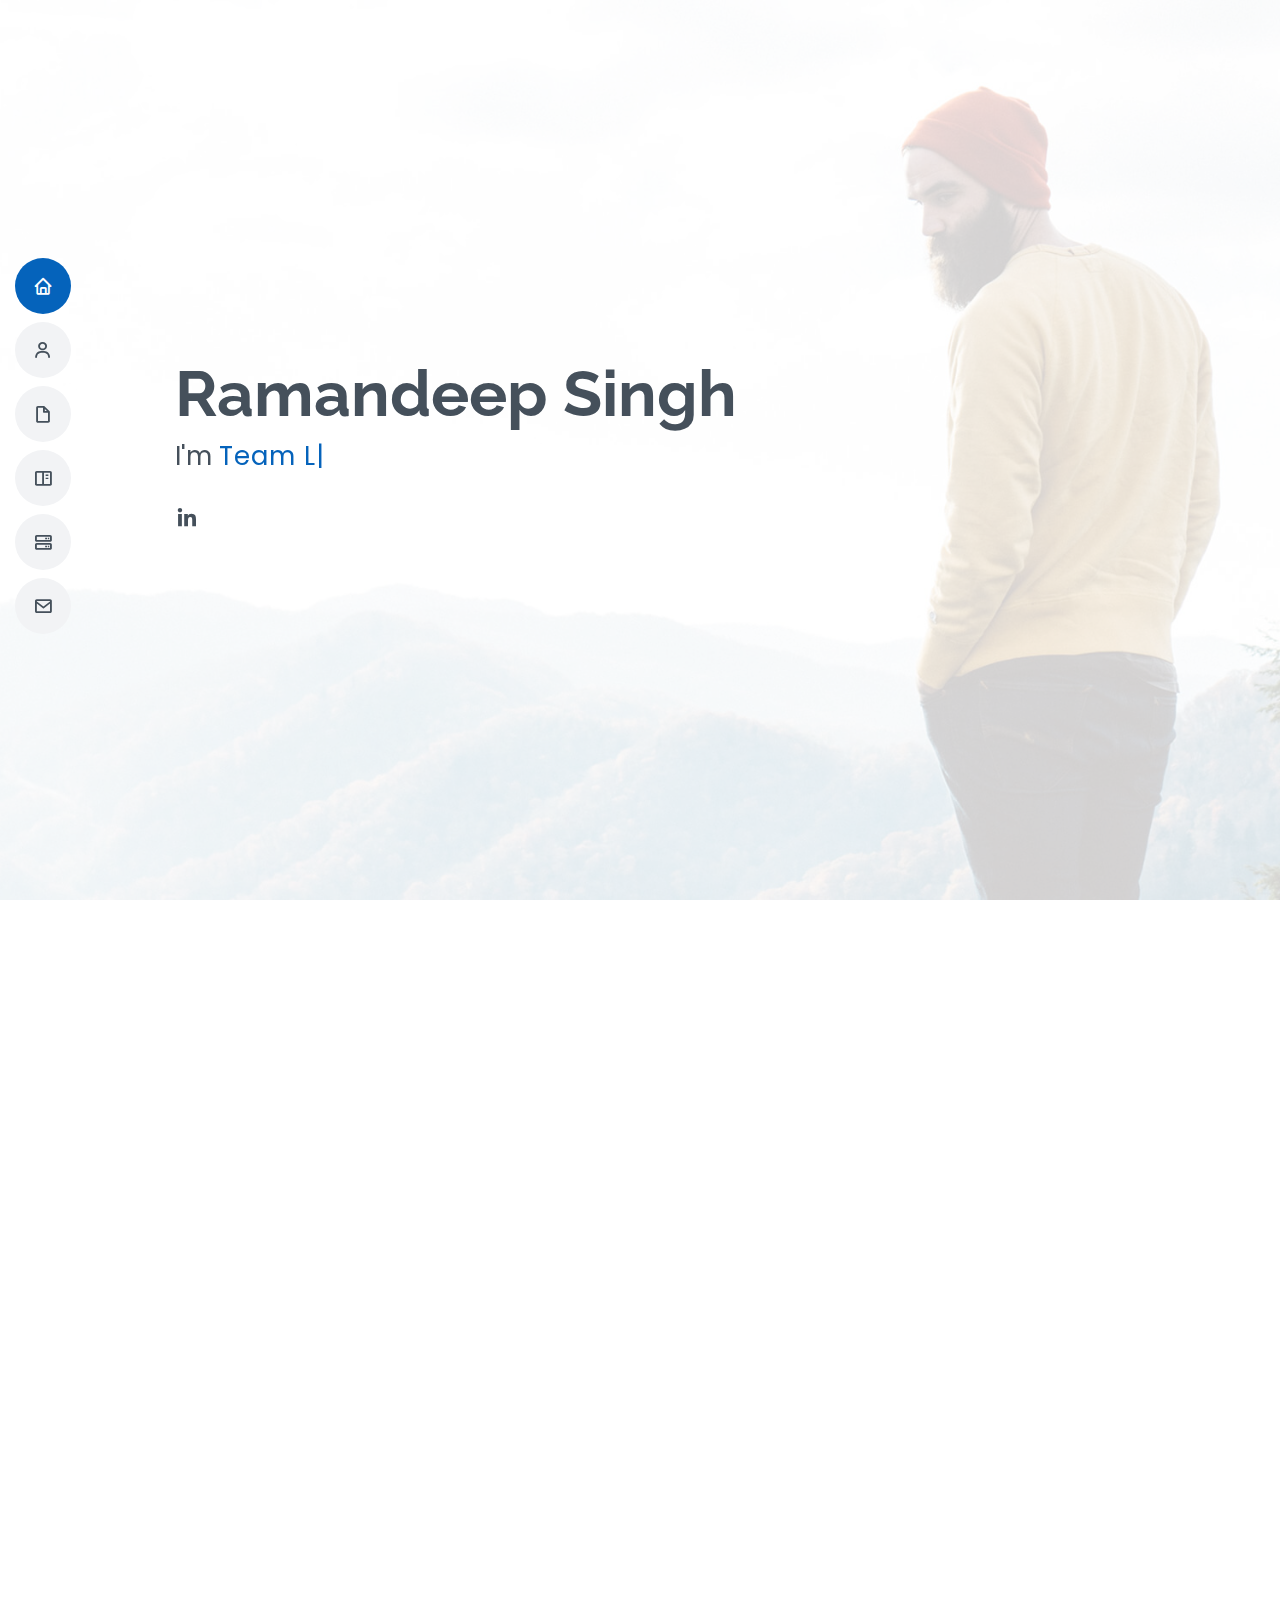
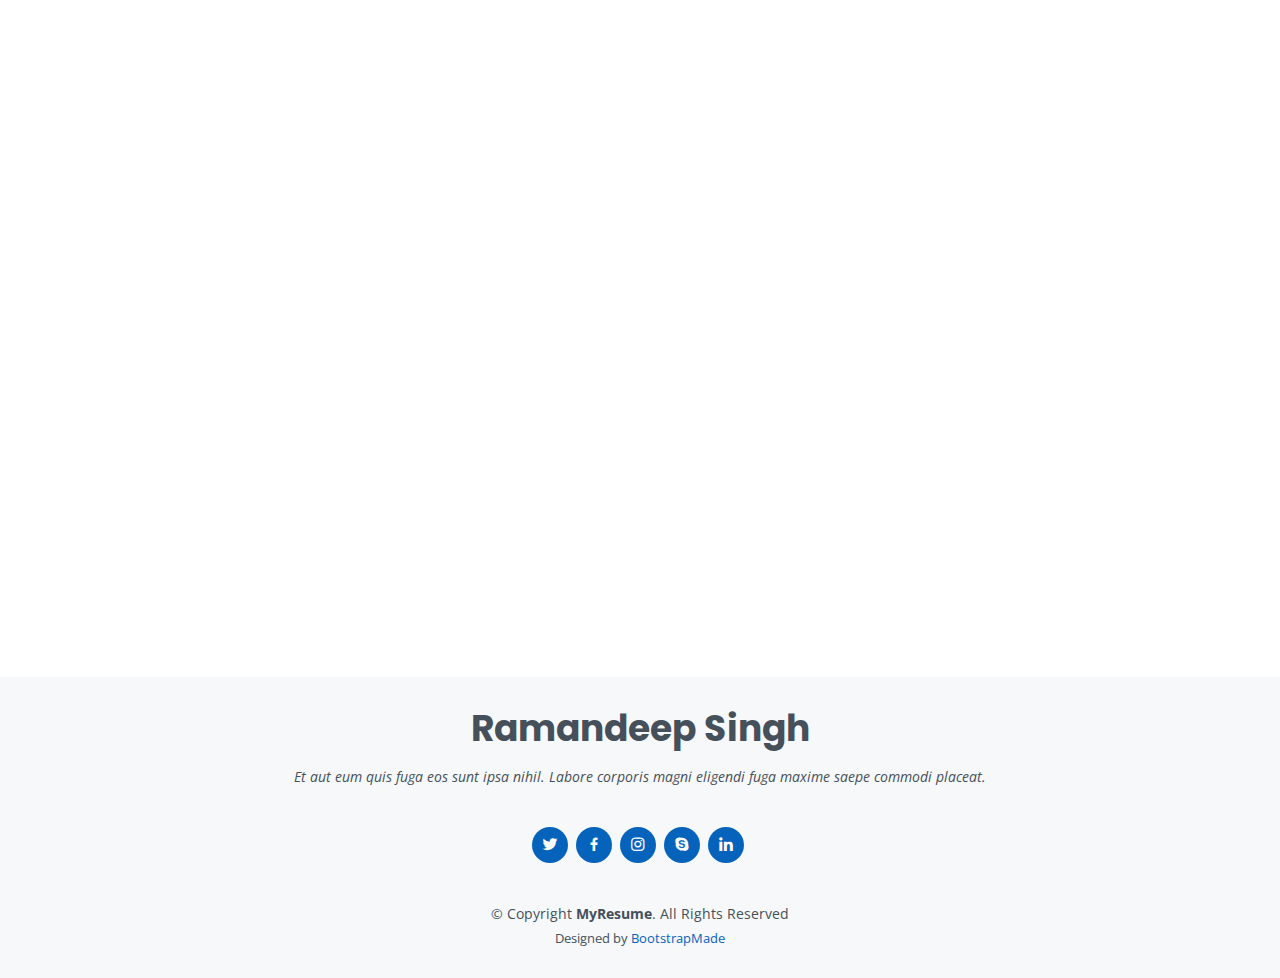
<file: cons.html>
<!DOCTYPE html>
<html lang="en">

<head>
  <meta charset="utf-8">
  <meta content="width=device-width, initial-scale=1.0" name="viewport">

  <title>MyResume</title>
  <meta content="" name="description">
  <meta content="" name="keywords">

  <!-- Favicons -->
  <link href="assets/img/favicon.png" rel="icon">
  <link href="assets/img/apple-touch-icon.png" rel="apple-touch-icon">

  <!-- Google Fonts -->
  <link href="https://fonts.googleapis.com/css?family=Open+Sans:300,300i,400,400i,600,600i,700,700i|Raleway:300,300i,400,400i,500,500i,600,600i,700,700i|Poppins:300,300i,400,400i,500,500i,600,600i,700,700i" rel="stylesheet">

  <!-- Vendor CSS Files -->
  <link href="assets/vendor/bootstrap/css/bootstrap.min.css" rel="stylesheet">
  <link href="assets/vendor/icofont/icofont.min.css" rel="stylesheet">
  <link href="assets/vendor/boxicons/css/boxicons.min.css" rel="stylesheet">
  <link href="assets/vendor/venobox/venobox.css" rel="stylesheet">
  <link href="assets/vendor/owl.carousel/assets/owl.carousel.min.css" rel="stylesheet">
  <link href="assets/vendor/aos/aos.css" rel="stylesheet">

  <!-- Template Main CSS File -->
  <link href="assets/css/style.css" rel="stylesheet">

  <!-- =======================================================
  * Template Name: MyResume - v2.1.0
  * Template URL: https://bootstrapmade.com/free-html-bootstrap-template-my-resume/
  * Author: BootstrapMade.com
  * License: https://bootstrapmade.com/license/
  ======================================================== -->
</head>

<body>

  <!-- ======= Mobile nav toggle button ======= -->
  <button type="button" class="mobile-nav-toggle d-xl-none"><i class="icofont-navigation-menu"></i></button>

  <!-- ======= Header ======= -->
  <header id="header" class="d-flex flex-column justify-content-center">

    <nav class="nav-menu">
      <ul>
        <li class="active"><a href="#hero"><i class="bx bx-home"></i> <span>Home</span></a></li>
        <li><a href="#about"><i class="bx bx-user"></i> <span>About</span></a></li>
        <li><a href="#resume"><i class="bx bx-file-blank"></i> <span>Resume</span></a></li>
        <li><a href="#portfolio"><i class="bx bx-book-content"></i> <span>Portfolio</span></a></li>
        <li><a href="#services"><i class="bx bx-server"></i> <span>Services</span></a></li>
        <li><a href="#contact"><i class="bx bx-envelope"></i> <span>Contact</span></a></li>
      </ul>
    </nav><!-- .nav-menu -->

  </header><!-- End Header -->

  <!-- ======= Hero Section ======= -->
  <section id="hero" class="d-flex flex-column justify-content-center">
    <div class="container" data-aos="zoom-in" data-aos-delay="100">
      <h1>Ramandeep Singh</h1>
      <p>I'm <span class="typed" data-typed-items="Team Lead,Software Developer"></span></p>
      <div class="social-links">
        <!-- <a href="#" class="twitter"><i class="bx bxl-twitter"></i></a> -->
        <!-- <a href="#" class="facebook"><i class="bx bxl-facebook"></i></a> -->
        <!-- <a href="#" class="instagram"><i class="bx bxl-instagram"></i></a> -->
        <!-- <a href="#" class="google-plus"><i class="bx bxl-skype"></i></a> -->
        <a href="https://wwww.linkedin.com/in/ramandeep-singh-73508930" class="linkedin" target="_blank"><i class="bx bxl-linkedin"></i></a>
      </div>
    </div>
  </section><!-- End Hero -->

  <main id="main">

    <!-- ======= About Section ======= -->
    <section id="about" class="about">
      <div class="container" data-aos="fade-up">

        <div class="section-title">
          <h2>About</h2>
          <p>Magnam dolores commodi suscipit. Necessitatibus eius consequatur ex aliquid fuga eum quidem. Sit sint consectetur velit. Quisquam quos quisquam cupiditate. Et nemo qui impedit suscipit alias ea. Quia fugiat sit in iste officiis commodi quidem hic quas.</p>
        </div>

        <div class="row">
          <div class="col-lg-4">
            <img src="assets/img/profile-img1.jpg" class="img-fluid" alt="">
          </div>
          <div class="col-lg-8 pt-4 pt-lg-0 content">
            <h3>UI/UX Designer &amp; Web Developer.</h3>
            <p class="font-italic">
              Lorem ipsum dolor sit amet, consectetur adipiscing elit, sed do eiusmod tempor incididunt ut labore et dolore
              magna aliqua.
            </p>
            <div class="row">
              <div class="col-lg-6">
                <ul>
                  <li><i class="icofont-rounded-right"></i> <strong>Birthday:</strong> 16 July 1989</li>
                  <li><i class="icofont-rounded-right"></i> <strong>Website:</strong> www.example.com</li>
                  <li><i class="icofont-rounded-right"></i> <strong>Mobile:</strong> +919971466495</li>
                  <li><i class="icofont-rounded-right"></i> <strong>City:</strong> City : Bengaulur, India</li>
                </ul>
              </div>
              <div class="col-lg-6">
                <ul>
                  <li><i class="icofont-rounded-right"></i> <strong>Age:</strong> 30</li>
                  <li><i class="icofont-rounded-right"></i> <strong>Degree:</strong> Master</li>
                  <li><i class="icofont-rounded-right"></i> <strong>Email:</strong> ramansingh.it42@gmail.com</li>
                  <li><i class="icofont-rounded-right"></i> <strong>Freelance:</strong> Available</li>
                </ul>
              </div>
            </div>
            <p>
              Officiis eligendi itaque labore et dolorum mollitia officiis optio vero. Quisquam sunt adipisci omnis et ut. Nulla accusantium dolor incidunt officia tempore. Et eius omnis.
              Cupiditate ut dicta maxime officiis quidem quia. Sed et consectetur qui quia repellendus itaque neque. Aliquid amet quidem ut quaerat cupiditate. Ab et eum qui repellendus omnis culpa magni laudantium dolores.
            </p>
          </div>
        </div>

      </div>
    </section><!-- End About Section -->

    <!-- ======= Facts Section ======= -->
    <section id="facts" class="facts">
      <div class="container" data-aos="fade-up">

        <div class="section-title">
          <h2>Facts</h2>
          <p>Magnam dolores commodi suscipit. Necessitatibus eius consequatur ex aliquid fuga eum quidem. Sit sint consectetur velit. Quisquam quos quisquam cupiditate. Et nemo qui impedit suscipit alias ea. Quia fugiat sit in iste officiis commodi quidem hic quas.</p>
        </div>

        <div class="row">

          <div class="col-lg-3 col-md-6">
            <div class="count-box">
              <i class="icofont-simple-smile"></i>
              <span data-toggle="counter-up">232</span>
              <p>Happy Clients</p>
            </div>
          </div>

          <div class="col-lg-3 col-md-6 mt-5 mt-md-0">
            <div class="count-box">
              <i class="icofont-document-folder"></i>
              <span data-toggle="counter-up">521</span>
              <p>Projects</p>
            </div>
          </div>

          <div class="col-lg-3 col-md-6 mt-5 mt-lg-0">
            <div class="count-box">
              <i class="icofont-live-support"></i>
              <span data-toggle="counter-up">1,463</span>
              <p>Hours Of Support</p>
            </div>
          </div>

          <div class="col-lg-3 col-md-6 mt-5 mt-lg-0">
            <div class="count-box">
              <i class="icofont-users-alt-5"></i>
              <span data-toggle="counter-up">15</span>
              <p>Hard Workers</p>
            </div>
          </div>

        </div>

      </div>
    </section><!-- End Facts Section -->

    <!-- ======= Skills Section ======= -->
    <section id="skills" class="skills section-bg">
      <div class="container" data-aos="fade-up">

        <div class="section-title">
          <h2>Skills</h2>
          <p>Magnam dolores commodi suscipit. Necessitatibus eius consequatur ex aliquid fuga eum quidem. Sit sint consectetur velit. Quisquam quos quisquam cupiditate. Et nemo qui impedit suscipit alias ea. Quia fugiat sit in iste officiis commodi quidem hic quas.</p>
        </div>

        <div class="row skills-content">

          <div class="col-lg-6">

            <div class="progress">
              <span class="skill">HTML/CSS <i class="val">100%</i></span>
              <div class="progress-bar-wrap">
                <div class="progress-bar" role="progressbar" aria-valuenow="100" aria-valuemin="0" aria-valuemax="100"></div>
              </div>
            </div>

            <div class="progress">
              <span class="skill">WebServices<i class="val">90%</i></span>
              <div class="progress-bar-wrap">
                <div class="progress-bar" role="progressbar" aria-valuenow="90" aria-valuemin="0" aria-valuemax="100"></div>
              </div>
            </div>

            <div class="progress">
              <span class="skill">JavaScript<i class="val">75%</i></span>
              <div class="progress-bar-wrap">
                <div class="progress-bar" role="progressbar" aria-valuenow="75" aria-valuemin="0" aria-valuemax="100"></div>
              </div>
            </div>

          </div>

          <div class="col-lg-6">

            <div class="progress">
              <span class="skill">JavaEE<i class="val">80%</i></span>
              <div class="progress-bar-wrap">
                <div class="progress-bar" role="progressbar" aria-valuenow="80" aria-valuemin="0" aria-valuemax="100"></div>
              </div>
            </div>

            <div class="progress">
              <span class="skill">Spring MVC<i class="val">90%</i></span>
              <div class="progress-bar-wrap">
                <div class="progress-bar" role="progressbar" aria-valuenow="90" aria-valuemin="0" aria-valuemax="100"></div>
              </div>
            </div>

            <div class="progress">
              <span class="skill">MySql<i class="val">60%</i></span>
              <div class="progress-bar-wrap">
                <div class="progress-bar" role="progressbar" aria-valuenow="55" aria-valuemin="0" aria-valuemax="100"></div>
              </div>
            </div>

          </div>

        </div>

      </div>
    </section><!-- End Skills Section -->

    <!-- ======= Resume Section ======= -->
    <section id="resume" class="resume">
      <div class="container" data-aos="fade-up">

        <div class="section-title">
          <h2>Resume</h2>
          <p>Magnam dolores commodi suscipit. Necessitatibus eius consequatur ex aliquid fuga eum quidem. Sit sint consectetur velit. Quisquam quos quisquam cupiditate. Et nemo qui impedit suscipit alias ea. Quia fugiat sit in iste officiis commodi quidem hic quas.</p>
        </div>

        <div class="row">
          <div class="col-lg-6">
            <h3 class="resume-title">Sumary</h3>
            <div class="resume-item pb-0">
              <h4>Ramandeep Singh</h4>
              <p><em>Innovative and deadline-driven Graphic Designer with 3+ years of experience designing and developing user-centered digital/print marketing material from initial concept to final, polished deliverable.</em></p>
              <ul>
                <li>Portland par 127,Orlando, FL</li>
                <li>(91) 9971466495</li>
                <li>ramansingh.it42@gmail.com</li>
              </ul>
            </div>

            <h3 class="resume-title">Education</h3>
            <div class="resume-item">
              <h4>Master of Business Administration</h4>
              <h5>2016 - 2018</h5>
              <p><em>Indian Institute of Management, Shillong</em></p>
              <p>Qui deserunt veniam. Et sed aliquam labore tempore sed quisquam iusto autem sit. Ea vero voluptatum qui ut dignissimos deleniti nerada porti sand markend</p>
            </div>
            <div class="resume-item">
              <h4>Bachelor of Technology</h4>
              <h5>2007 - 2011</h5>
              <p><em>National Institute of Technology, Surathkal</em></p>
              <p>Quia nobis sequi est occaecati aut. Repudiandae et iusto quae reiciendis et quis Eius vel ratione eius unde vitae rerum voluptates asperiores voluptatem Earum molestiae consequatur neque etlon sader mart dila</p>
            </div>
          </div>
          <div class="col-lg-6">
            <h3 class="resume-title">Professional Experience</h3>
            <div class="resume-item">
              <h4>Senior graphic design specialist</h4>
              <h5>2019 - Present</h5>
              <p><em>Experion, New York, NY </em></p>
              <ul>
                <li>Lead in the design, development, and implementation of the graphic, layout, and production communication materials</li>
                <li>Delegate tasks to the 7 members of the design team and provide counsel on all aspects of the project. </li>
                <li>Supervise the assessment of all graphic materials in order to ensure quality and accuracy of the design</li>
                <li>Oversee the efficient use of production project budgets ranging from $2,000 - $25,000</li>
              </ul>
            </div>
            <div class="resume-item">
              <h4>Graphic design specialist</h4>
              <h5>2017 - 2018</h5>
              <p><em>Stepping Stone Advertising, New York, NY</em></p>
              <ul>
                <li>Developed numerous marketing programs (logos, brochures,infographics, presentations, and advertisements).</li>
                <li>Managed up to 5 projects or tasks at a given time while under pressure</li>
                <li>Recommended and consulted with clients on the most appropriate graphic design</li>
                <li>Created 4+ design presentations and proposals a month for clients and account managers</li>
              </ul>
            </div>
          </div>
        </div>

      </div>
    </section><!-- End Resume Section -->

    <!-- ======= Portfolio Section ======= -->
    <section id="portfolio" class="portfolio section-bg">
      <div class="container" data-aos="fade-up">

        <div class="section-title">
          <h2>Portfolio</h2>
          <p>Magnam dolores commodi suscipit. Necessitatibus eius consequatur ex aliquid fuga eum quidem. Sit sint consectetur velit. Quisquam quos quisquam cupiditate. Et nemo qui impedit suscipit alias ea. Quia fugiat sit in iste officiis commodi quidem hic quas.</p>
        </div>

        <div class="row">
          <div class="col-lg-12 d-flex justify-content-center" data-aos="fade-up" data-aos-delay="100">
            <ul id="portfolio-flters">
              <li data-filter="*" class="filter-active">All</li>
              <li data-filter=".filter-app">App</li>
              <li data-filter=".filter-card">Card</li>
              <li data-filter=".filter-web">Web</li>
            </ul>
          </div>
        </div>

        <div class="row portfolio-container" data-aos="fade-up" data-aos-delay="200">

          <div class="col-lg-4 col-md-6 portfolio-item filter-app">
            <div class="portfolio-wrap">
              <img src="assets/img/portfolio/portfolio-1.jpg" class="img-fluid" alt="">
              <div class="portfolio-info">
                <h4>App 1</h4>
                <p>App</p>
                <div class="portfolio-links">
                  <a href="assets/img/portfolio/portfolio-1.jpg" data-gall="portfolioGallery" class="venobox" title="App 1"><i class="bx bx-plus"></i></a>
                  <a href="portfolio-details.html" data-gall="portfolioDetailsGallery" data-vbtype="iframe" class="venobox" title="Portfolio Details"><i class="bx bx-link"></i></a>
                </div>
              </div>
            </div>
          </div>

          <div class="col-lg-4 col-md-6 portfolio-item filter-web">
            <div class="portfolio-wrap">
              <img src="assets/img/portfolio/portfolio-2.jpg" class="img-fluid" alt="">
              <div class="portfolio-info">
                <h4>Web 3</h4>
                <p>Web</p>
                <div class="portfolio-links">
                  <a href="assets/img/portfolio/portfolio-2.jpg" data-gall="portfolioGallery" class="venobox" title="Web 3"><i class="bx bx-plus"></i></a>
                  <a href="portfolio-details.html" data-gall="portfolioDetailsGallery" data-vbtype="iframe" class="venobox" title="Portfolio Details"><i class="bx bx-link"></i></a>
                </div>
              </div>
            </div>
          </div>

          <div class="col-lg-4 col-md-6 portfolio-item filter-app">
            <div class="portfolio-wrap">
              <img src="assets/img/portfolio/portfolio-3.jpg" class="img-fluid" alt="">
              <div class="portfolio-info">
                <h4>App 2</h4>
                <p>App</p>
                <div class="portfolio-links">
                  <a href="assets/img/portfolio/portfolio-3.jpg" data-gall="portfolioGallery" class="venobox" title="App 2"><i class="bx bx-plus"></i></a>
                  <a href="portfolio-details.html" data-gall="portfolioDetailsGallery" data-vbtype="iframe" class="venobox" title="Portfolio Details"><i class="bx bx-link"></i></a>
                </div>
              </div>
            </div>
          </div>

          <div class="col-lg-4 col-md-6 portfolio-item filter-card">
            <div class="portfolio-wrap">
              <img src="assets/img/portfolio/portfolio-4.jpg" class="img-fluid" alt="">
              <div class="portfolio-info">
                <h4>Card 2</h4>
                <p>Card</p>
                <div class="portfolio-links">
                  <a href="assets/img/portfolio/portfolio-4.jpg" data-gall="portfolioGallery" class="venobox" title="Card 2"><i class="bx bx-plus"></i></a>
                  <a href="portfolio-details.html" data-gall="portfolioDetailsGallery" data-vbtype="iframe" class="venobox" title="Portfolio Details"><i class="bx bx-link"></i></a>
                </div>
              </div>
            </div>
          </div>

          <div class="col-lg-4 col-md-6 portfolio-item filter-web">
            <div class="portfolio-wrap">
              <img src="assets/img/portfolio/portfolio-5.jpg" class="img-fluid" alt="">
              <div class="portfolio-info">
                <h4>Web 2</h4>
                <p>Web</p>
                <div class="portfolio-links">
                  <a href="assets/img/portfolio/portfolio-5.jpg" data-gall="portfolioGallery" class="venobox" title="Web 2"><i class="bx bx-plus"></i></a>
                  <a href="portfolio-details.html" data-gall="portfolioDetailsGallery" data-vbtype="iframe" class="venobox" title="Portfolio Details"><i class="bx bx-link"></i></a>
                </div>
              </div>
            </div>
          </div>

          <div class="col-lg-4 col-md-6 portfolio-item filter-app">
            <div class="portfolio-wrap">
              <img src="assets/img/portfolio/portfolio-6.jpg" class="img-fluid" alt="">
              <div class="portfolio-info">
                <h4>App 3</h4>
                <p>App</p>
                <div class="portfolio-links">
                  <a href="assets/img/portfolio/portfolio-6.jpg" data-gall="portfolioGallery" class="venobox" title="App 3"><i class="bx bx-plus"></i></a>
                  <a href="portfolio-details.html" data-gall="portfolioDetailsGallery" data-vbtype="iframe" class="venobox" title="Portfolio Details"><i class="bx bx-link"></i></a>
                </div>
              </div>
            </div>
          </div>

          <div class="col-lg-4 col-md-6 portfolio-item filter-card">
            <div class="portfolio-wrap">
              <img src="assets/img/portfolio/portfolio-7.jpg" class="img-fluid" alt="">
              <div class="portfolio-info">
                <h4>Card 1</h4>
                <p>Card</p>
                <div class="portfolio-links">
                  <a href="assets/img/portfolio/portfolio-7.jpg" data-gall="portfolioGallery" class="venobox" title="Card 1"><i class="bx bx-plus"></i></a>
                  <a href="portfolio-details.html" data-gall="portfolioDetailsGallery" data-vbtype="iframe" class="venobox" title="Portfolio Details"><i class="bx bx-link"></i></a>
                </div>
              </div>
            </div>
          </div>

          <div class="col-lg-4 col-md-6 portfolio-item filter-card">
            <div class="portfolio-wrap">
              <img src="assets/img/portfolio/portfolio-8.jpg" class="img-fluid" alt="">
              <div class="portfolio-info">
                <h4>Card 3</h4>
                <p>Card</p>
                <div class="portfolio-links">
                  <a href="assets/img/portfolio/portfolio-8.jpg" data-gall="portfolioGallery" class="venobox" title="Card 3"><i class="bx bx-plus"></i></a>
                  <a href="portfolio-details.html" data-gall="portfolioDetailsGallery" data-vbtype="iframe" class="venobox" title="Portfolio Details"><i class="bx bx-link"></i></a>
                </div>
              </div>
            </div>
          </div>

          <div class="col-lg-4 col-md-6 portfolio-item filter-web">
            <div class="portfolio-wrap">
              <img src="assets/img/portfolio/portfolio-9.jpg" class="img-fluid" alt="">
              <div class="portfolio-info">
                <h4>Web 3</h4>
                <p>Web</p>
                <div class="portfolio-links">
                  <a href="assets/img/portfolio/portfolio-9.jpg" data-gall="portfolioGallery" class="venobox" title="Web 3"><i class="bx bx-plus"></i></a>
                  <a href="portfolio-details.html" data-gall="portfolioDetailsGallery" data-vbtype="iframe" class="venobox" title="Portfolio Details"><i class="bx bx-link"></i></a>
                </div>
              </div>
            </div>
          </div>

        </div>

      </div>
    </section><!-- End Portfolio Section -->

    <!-- ======= Services Section ======= -->
    <section id="services" class="services">
      <div class="container" data-aos="fade-up">

        <div class="section-title">
          <h2>Services</h2>
          <p>Magnam dolores commodi suscipit. Necessitatibus eius consequatur ex aliquid fuga eum quidem. Sit sint consectetur velit. Quisquam quos quisquam cupiditate. Et nemo qui impedit suscipit alias ea. Quia fugiat sit in iste officiis commodi quidem hic quas.</p>
        </div>

        <div class="row">

          <div class="col-lg-4 col-md-6 d-flex align-items-stretch" data-aos="zoom-in" data-aos-delay="100">
            <div class="icon-box iconbox-blue">
              <div class="icon">
                <svg width="100" height="100" viewBox="0 0 600 600" xmlns="http://www.w3.org/2000/svg">
                  <path stroke="none" stroke-width="0" fill="#f5f5f5" d="M300,521.0016835830174C376.1290562159157,517.8887921683347,466.0731472004068,529.7835943286574,510.70327084640275,468.03025145048787C554.3714126377745,407.6079735673963,508.03601936045806,328.9844924480964,491.2728898941984,256.3432110539036C474.5976632858925,184.082847569629,479.9380746630129,96.60480741107993,416.23090153303,58.64404602377083C348.86323505073057,18.502131276798302,261.93793281208167,40.57373210992963,193.5410806939664,78.93577620505333C130.42746243093433,114.334589627462,98.30271207620316,179.96522072025542,76.75703585869454,249.04625023123273C51.97151888228291,328.5150500222984,13.704378332031375,421.85034740162234,66.52175969318436,486.19268352777647C119.04800174914682,550.1803526380478,217.28368757567262,524.383925680826,300,521.0016835830174"></path>
                </svg>
                <i class="bx bxl-dribbble"></i>
              </div>
              <h4><a href="">Lorem Ipsum</a></h4>
              <p>Voluptatum deleniti atque corrupti quos dolores et quas molestias excepturi</p>
            </div>
          </div>

          <div class="col-lg-4 col-md-6 d-flex align-items-stretch mt-4 mt-md-0" data-aos="zoom-in" data-aos-delay="200">
            <div class="icon-box iconbox-orange ">
              <div class="icon">
                <svg width="100" height="100" viewBox="0 0 600 600" xmlns="http://www.w3.org/2000/svg">
                  <path stroke="none" stroke-width="0" fill="#f5f5f5" d="M300,582.0697525312426C382.5290701553225,586.8405444964366,449.9789794690241,525.3245884688669,502.5850820975895,461.55621195738473C556.606425686781,396.0723002908107,615.8543463187945,314.28637112970534,586.6730223649479,234.56875336149918C558.9533121215079,158.8439757836574,454.9685369536778,164.00468322053177,381.49747125262974,130.76875717737553C312.15926192815925,99.40240125094834,248.97055460311594,18.661163978235184,179.8680185752513,50.54337015887873C110.5421016452524,82.52863877960104,119.82277516462835,180.83849132639028,109.12597500060166,256.43424936330496C100.08760227029461,320.3096726198365,92.17705696193138,384.0621239912766,124.79988738764834,439.7174275375508C164.83382741302287,508.01625554203684,220.96474134820875,577.5009287672846,300,582.0697525312426"></path>
                </svg>
                <i class="bx bx-file"></i>
              </div>
              <h4><a href="">Sed Perspiciatis</a></h4>
              <p>Duis aute irure dolor in reprehenderit in voluptate velit esse cillum dolore</p>
            </div>
          </div>

          <div class="col-lg-4 col-md-6 d-flex align-items-stretch mt-4 mt-lg-0" data-aos="zoom-in" data-aos-delay="300">
            <div class="icon-box iconbox-pink">
              <div class="icon">
                <svg width="100" height="100" viewBox="0 0 600 600" xmlns="http://www.w3.org/2000/svg">
                  <path stroke="none" stroke-width="0" fill="#f5f5f5" d="M300,541.5067337569781C382.14930387511276,545.0595476570109,479.8736841581634,548.3450877840088,526.4010558755058,480.5488172755941C571.5218469581645,414.80211281144784,517.5187510058486,332.0715597781072,496.52539010469104,255.14436215662573C477.37192572678356,184.95920475031193,473.57363656557914,105.61284051026155,413.0603344069578,65.22779650032875C343.27470386102294,18.654635553484475,251.2091493199835,5.337323636656869,175.0934190732945,40.62881213300186C97.87086631185822,76.43348514350839,51.98124368387456,156.15599469081315,36.44837278890362,239.84606092416172C21.716077023791087,319.22268207091537,43.775223500013084,401.1760424656574,96.891909868211,461.97329694683043C147.22146801428983,519.5804099606455,223.5754009179313,538.201503339737,300,541.5067337569781"></path>
                </svg>
                <i class="bx bx-tachometer"></i>
              </div>
              <h4><a href="">Magni Dolores</a></h4>
              <p>Excepteur sint occaecat cupidatat non proident, sunt in culpa qui officia</p>
            </div>
          </div>

          <div class="col-lg-4 col-md-6 d-flex align-items-stretch mt-4" data-aos="zoom-in" data-aos-delay="100">
            <div class="icon-box iconbox-yellow">
              <div class="icon">
                <svg width="100" height="100" viewBox="0 0 600 600" xmlns="http://www.w3.org/2000/svg">
                  <path stroke="none" stroke-width="0" fill="#f5f5f5" d="M300,503.46388370962813C374.79870501325706,506.71871716319447,464.8034551963731,527.1746412648533,510.4981551193396,467.86667711651364C555.9287308511215,408.9015244558933,512.6030010748507,327.5744911775523,490.211057578863,256.5855673507754C471.097692560561,195.9906835881958,447.69079081568157,138.11976852964426,395.19560036434837,102.3242989838813C329.3053358748298,57.3949838291264,248.02791733380457,8.279543830951368,175.87071277845988,42.242879143198664C103.41431057327972,76.34704239035025,93.79494320519305,170.9812938413882,81.28167332365135,250.07896920659033C70.17666984294237,320.27484674793965,64.84698225790005,396.69656628748305,111.28512138212992,450.4950937839243C156.20124167950087,502.5303643271138,231.32542653798444,500.4755392045468,300,503.46388370962813"></path>
                </svg>
                <i class="bx bx-layer"></i>
              </div>
              <h4><a href="">Nemo Enim</a></h4>
              <p>At vero eos et accusamus et iusto odio dignissimos ducimus qui blanditiis</p>
            </div>
          </div>

          <div class="col-lg-4 col-md-6 d-flex align-items-stretch mt-4" data-aos="zoom-in" data-aos-delay="200">
            <div class="icon-box iconbox-red">
              <div class="icon">
                <svg width="100" height="100" viewBox="0 0 600 600" xmlns="http://www.w3.org/2000/svg">
                  <path stroke="none" stroke-width="0" fill="#f5f5f5" d="M300,532.3542879108572C369.38199826031484,532.3153073249985,429.10787420159085,491.63046689027357,474.5244479745417,439.17860296908856C522.8885846962883,383.3225815378663,569.1668002868075,314.3205725914397,550.7432151929288,242.7694973846089C532.6665558377875,172.5657663291529,456.2379748765914,142.6223662098291,390.3689995646985,112.34683881706744C326.66090330228417,83.06452184765237,258.84405631176094,53.51806209861945,193.32584062364296,78.48882559362697C121.61183558270385,105.82097193414197,62.805066853699245,167.19869350419734,48.57481801355237,242.6138429142374C34.843463184063346,315.3850353017275,76.69343916112496,383.4422959591041,125.22947124332185,439.3748458443577C170.7312796277747,491.8107796887764,230.57421082200815,532.3932930995766,300,532.3542879108572"></path>
                </svg>
                <i class="bx bx-slideshow"></i>
              </div>
              <h4><a href="">Dele Cardo</a></h4>
              <p>Quis consequatur saepe eligendi voluptatem consequatur dolor consequuntur</p>
            </div>
          </div>

          <div class="col-lg-4 col-md-6 d-flex align-items-stretch mt-4" data-aos="zoom-in" data-aos-delay="300">
            <div class="icon-box iconbox-teal">
              <div class="icon">
                <svg width="100" height="100" viewBox="0 0 600 600" xmlns="http://www.w3.org/2000/svg">
                  <path stroke="none" stroke-width="0" fill="#f5f5f5" d="M300,566.797414625762C385.7384707136149,576.1784315230908,478.7894351017131,552.8928747891023,531.9192734346935,484.94944893311C584.6109503024035,417.5663521118492,582.489472248146,322.67544863468447,553.9536738515405,242.03673114598146C529.1557734026468,171.96086150256528,465.24506316201064,127.66468636344209,395.9583748389544,100.7403814666027C334.2173773831606,76.7482773500951,269.4350130405921,84.62216499799875,207.1952322260088,107.2889140133804C132.92018162631612,134.33871894543012,41.79353780512637,160.00259165414826,22.644507872594943,236.69541883565114C3.319112789854554,314.0945973066697,72.72355303640163,379.243833228382,124.04198916343866,440.3218312028393C172.9286146004772,498.5055451809895,224.45579914871206,558.5317968840102,300,566.797414625762"></path>
                </svg>
                <i class="bx bx-arch"></i>
              </div>
              <h4><a href="">Divera Don</a></h4>
              <p>Modi nostrum vel laborum. Porro fugit error sit minus sapiente sit aspernatur</p>
            </div>
          </div>

        </div>

      </div>
    </section><!-- End Services Section -->

    <!-- ======= Testimonials Section ======= -->
    <section id="testimonials" class="testimonials section-bg">
      <div class="container" data-aos="fade-up">

        <div class="section-title">
          <h2>Testimonials</h2>
        </div>

        <div class="owl-carousel testimonials-carousel" data-aos="zoom-in" data-aos-delay="100">

          <div class="testimonial-item">
            <img src="assets/img/testimonials/testimonials-1.jpg" class="testimonial-img" alt="">
            <h3>Saul Goodman</h3>
            <h4>Ceo &amp; Founder</h4>
            <p>
              <i class="bx bxs-quote-alt-left quote-icon-left"></i>
              Proin iaculis purus consequat sem cure digni ssim donec porttitora entum suscipit rhoncus. Accusantium quam, ultricies eget id, aliquam eget nibh et. Maecen aliquam, risus at semper.
              <i class="bx bxs-quote-alt-right quote-icon-right"></i>
            </p>
          </div>

          <div class="testimonial-item">
            <img src="assets/img/testimonials/testimonials-2.jpg" class="testimonial-img" alt="">
            <h3>Sara Wilsson</h3>
            <h4>Designer</h4>
            <p>
              <i class="bx bxs-quote-alt-left quote-icon-left"></i>
              Export tempor illum tamen malis malis eram quae irure esse labore quem cillum quid cillum eram malis quorum velit fore eram velit sunt aliqua noster fugiat irure amet legam anim culpa.
              <i class="bx bxs-quote-alt-right quote-icon-right"></i>
            </p>
          </div>

          <div class="testimonial-item">
            <img src="assets/img/testimonials/testimonials-3.jpg" class="testimonial-img" alt="">
            <h3>Jena Karlis</h3>
            <h4>Store Owner</h4>
            <p>
              <i class="bx bxs-quote-alt-left quote-icon-left"></i>
              Enim nisi quem export duis labore cillum quae magna enim sint quorum nulla quem veniam duis minim tempor labore quem eram duis noster aute amet eram fore quis sint minim.
              <i class="bx bxs-quote-alt-right quote-icon-right"></i>
            </p>
          </div>

          <div class="testimonial-item">
            <img src="assets/img/testimonials/testimonials-4.jpg" class="testimonial-img" alt="">
            <h3>Matt Brandon</h3>
            <h4>Freelancer</h4>
            <p>
              <i class="bx bxs-quote-alt-left quote-icon-left"></i>
              Fugiat enim eram quae cillum dolore dolor amet nulla culpa multos export minim fugiat minim velit minim dolor enim duis veniam ipsum anim magna sunt elit fore quem dolore labore illum veniam.
              <i class="bx bxs-quote-alt-right quote-icon-right"></i>
            </p>
          </div>

          <div class="testimonial-item">
            <img src="assets/img/testimonials/testimonials-5.jpg" class="testimonial-img" alt="">
            <h3>John Larson</h3>
            <h4>Entrepreneur</h4>
            <p>
              <i class="bx bxs-quote-alt-left quote-icon-left"></i>
              Quis quorum aliqua sint quem legam fore sunt eram irure aliqua veniam tempor noster veniam enim culpa labore duis sunt culpa nulla illum cillum fugiat legam esse veniam culpa fore nisi cillum quid.
              <i class="bx bxs-quote-alt-right quote-icon-right"></i>
            </p>
          </div>

        </div>

      </div>
    </section><!-- End Testimonials Section -->

    <!-- ======= Contact Section ======= -->
    <section id="contact" class="contact">
      <div class="container" data-aos="fade-up">

        <div class="section-title">
          <h2>Contact</h2>
        </div>

        <div class="row mt-1">

          <div class="col-lg-4">
            <div class="info">
              <div class="address">
                <i class="icofont-google-map"></i>
                <h4>Location:</h4>
                <p>A108 Adam Street, New York, NY 535022</p>
              </div>

              <div class="email">
                <i class="icofont-envelope"></i>
                <h4>Email:</h4>
                <p>info@example.com</p>
              </div>

              <div class="phone">
                <i class="icofont-phone"></i>
                <h4>Call:</h4>
                <p>+1 5589 55488 55s</p>
              </div>

            </div>

          </div>

          <div class="col-lg-8 mt-5 mt-lg-0">

            <form action="forms/contact.php" method="post" role="form" class="php-email-form">
              <div class="form-row">
                <div class="col-md-6 form-group">
                  <input type="text" name="name" class="form-control" id="name" placeholder="Your Name" data-rule="minlen:4" data-msg="Please enter at least 4 chars" />
                  <div class="validate"></div>
                </div>
                <div class="col-md-6 form-group">
                  <input type="email" class="form-control" name="email" id="email" placeholder="Your Email" data-rule="email" data-msg="Please enter a valid email" />
                  <div class="validate"></div>
                </div>
              </div>
              <div class="form-group">
                <input type="text" class="form-control" name="subject" id="subject" placeholder="Subject" data-rule="minlen:4" data-msg="Please enter at least 8 chars of subject" />
                <div class="validate"></div>
              </div>
              <div class="form-group">
                <textarea class="form-control" name="message" rows="5" data-rule="required" data-msg="Please write something for us" placeholder="Message"></textarea>
                <div class="validate"></div>
              </div>
              <div class="mb-3">
                <div class="loading">Loading</div>
                <div class="error-message"></div>
                <div class="sent-message">Your message has been sent. Thank you!</div>
              </div>
              <div class="text-center"><button type="submit">Send Message</button></div>
            </form>

          </div>

        </div>

      </div>
    </section><!-- End Contact Section -->

  </main><!-- End #main -->

  <!-- ======= Footer ======= -->
  <footer id="footer">
    <div class="container">
      <h3>Ramandeep Singh</h3>
      <p>Et aut eum quis fuga eos sunt ipsa nihil. Labore corporis magni eligendi fuga maxime saepe commodi placeat.</p>
      <div class="social-links">
        <a href="#" class="twitter"><i class="bx bxl-twitter"></i></a>
        <a href="#" class="facebook"><i class="bx bxl-facebook"></i></a>
        <a href="#" class="instagram"><i class="bx bxl-instagram"></i></a>
        <a href="#" class="google-plus"><i class="bx bxl-skype"></i></a>
        <a href="#" class="linkedin"><i class="bx bxl-linkedin"></i></a>
      </div>
      <div class="copyright">
        &copy; Copyright <strong><span>MyResume</span></strong>. All Rights Reserved
      </div>
      <div class="credits">
        <!-- All the links in the footer should remain intact. -->
        <!-- You can delete the links only if you purchased the pro version. -->
        <!-- Licensing information: [license-url] -->
        <!-- Purchase the pro version with working PHP/AJAX contact form: https://bootstrapmade.com/free-html-bootstrap-template-my-resume/ -->
        Designed by <a href="https://bootstrapmade.com/">BootstrapMade</a>
      </div>
    </div>
  </footer><!-- End Footer -->

  <a href="#" class="back-to-top"><i class="bx bx-up-arrow-alt"></i></a>
  <div id="preloader"></div>

  <!-- Vendor JS Files -->
  <script src="assets/vendor/jquery/jquery.min.js"></script>
  <script src="assets/vendor/bootstrap/js/bootstrap.bundle.min.js"></script>
  <script src="assets/vendor/jquery.easing/jquery.easing.min.js"></script>
  <script src="assets/vendor/php-email-form/validate.js"></script>
  <script src="assets/vendor/waypoints/jquery.waypoints.min.js"></script>
  <script src="assets/vendor/counterup/counterup.min.js"></script>
  <script src="assets/vendor/isotope-layout/isotope.pkgd.min.js"></script>
  <script src="assets/vendor/venobox/venobox.min.js"></script>
  <script src="assets/vendor/owl.carousel/owl.carousel.min.js"></script>
  <script src="assets/vendor/typed.js/typed.min.js"></script>
  <script src="assets/vendor/aos/aos.js"></script>

  <!-- Template Main JS File -->
  <script src="assets/js/main.js"></script>

</body>

</html>
</file>
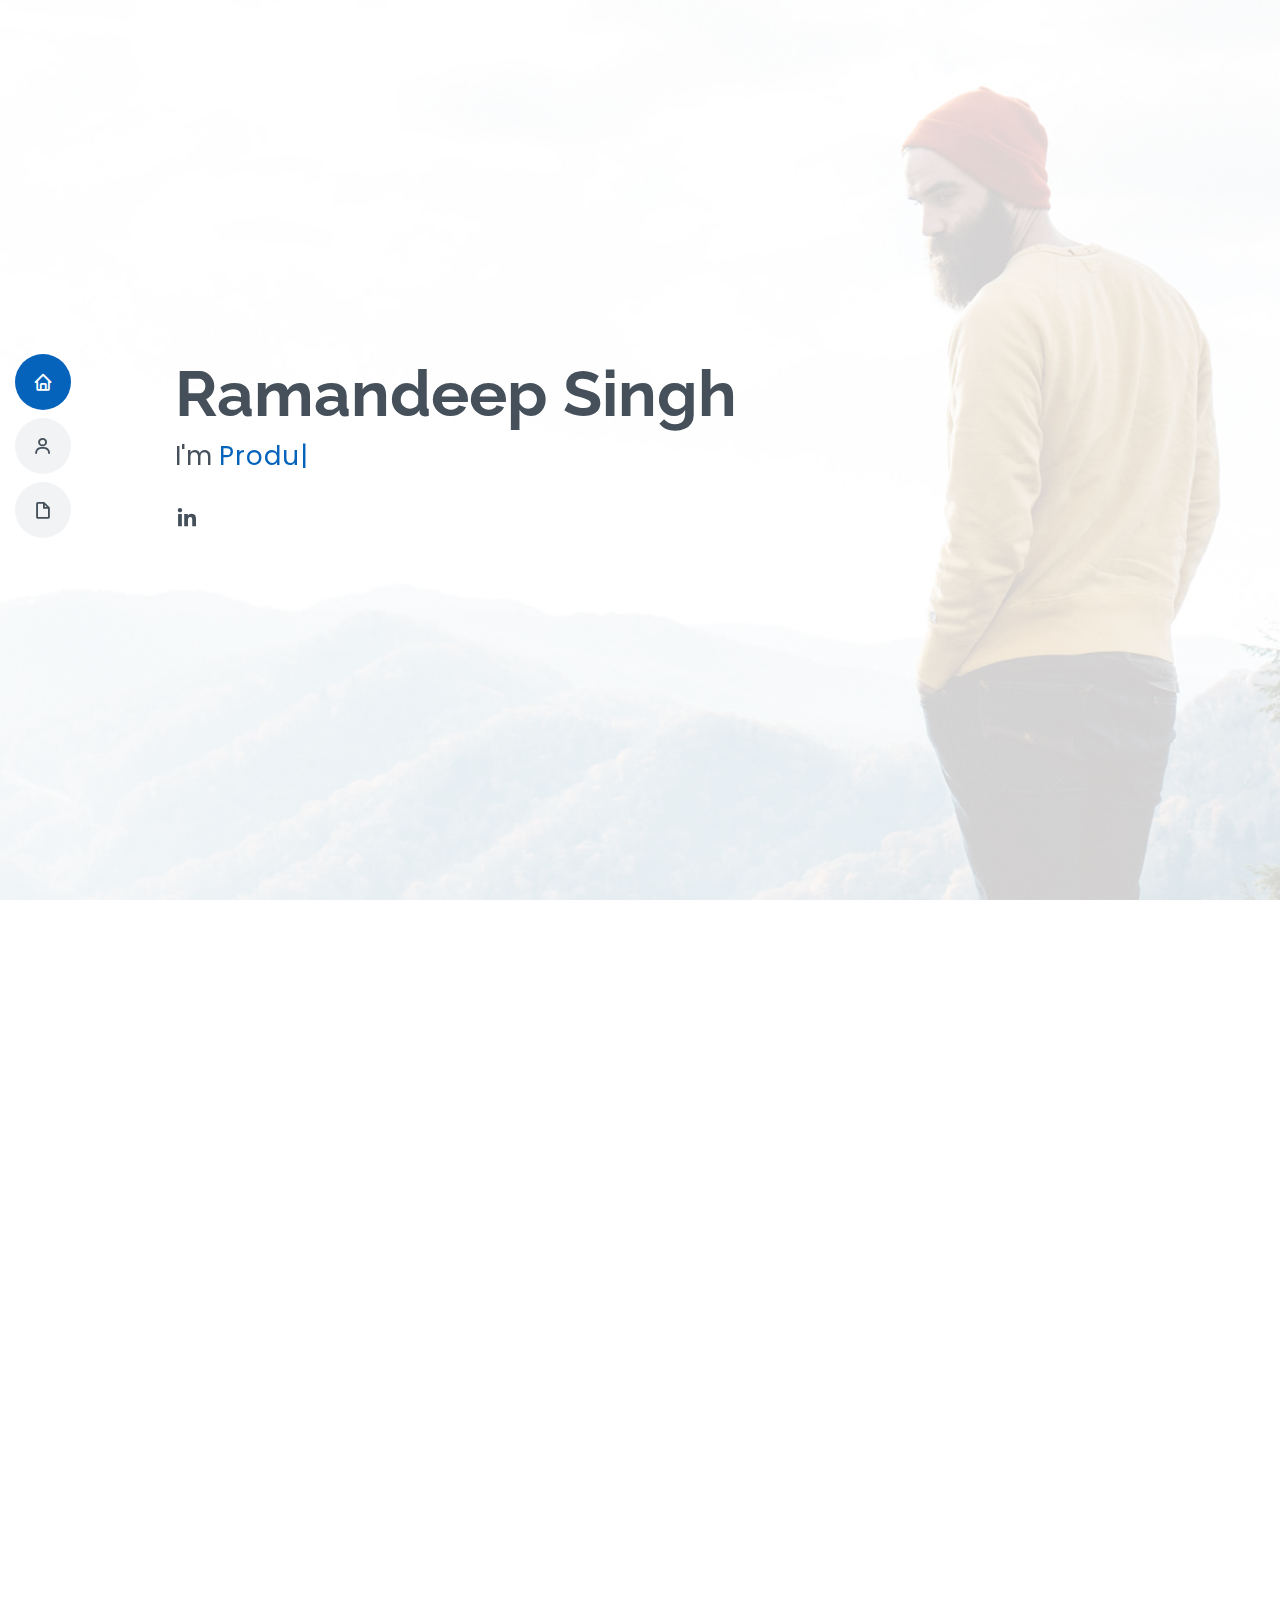
<file: pm.html>
<!DOCTYPE html>
<html lang="en">

<head>
  <meta charset="utf-8">
  <meta content="width=device-width, initial-scale=1.0" name="viewport">

  <title>Product Management</title>
  <meta content="" name="description">
  <meta content="" name="keywords">

  <!-- Favicons -->
  <link href="assets/img/favicon.png" rel="icon">
  <link href="assets/img/apple-touch-icon.png" rel="apple-touch-icon">

  <!-- Google Fonts -->
  <link href="https://fonts.googleapis.com/css?family=Open+Sans:300,300i,400,400i,600,600i,700,700i|Raleway:300,300i,400,400i,500,500i,600,600i,700,700i|Poppins:300,300i,400,400i,500,500i,600,600i,700,700i" rel="stylesheet">

  <!-- Vendor CSS Files -->
  <link href="assets/vendor/bootstrap/css/bootstrap.min.css" rel="stylesheet">
  <link href="assets/vendor/icofont/icofont.min.css" rel="stylesheet">
  <link href="assets/vendor/boxicons/css/boxicons.min.css" rel="stylesheet">
  <link href="assets/vendor/venobox/venobox.css" rel="stylesheet">
  <link href="assets/vendor/owl.carousel/assets/owl.carousel.min.css" rel="stylesheet">
  <link href="assets/vendor/aos/aos.css" rel="stylesheet">

  <!-- Template Main CSS File -->
  <link href="assets/css/style.css" rel="stylesheet">

  <!-- =======================================================
  * Template Name: MyResume - v2.1.0
  * Template URL: https://bootstrapmade.com/free-html-bootstrap-template-my-resume/
  * Author: BootstrapMade.com
  * License: https://bootstrapmade.com/license/
  ======================================================== -->
</head>

<body>

  <!-- ======= Mobile nav toggle button ======= -->
  <button type="button" class="mobile-nav-toggle d-xl-none"><i class="icofont-navigation-menu"></i></button>

  <!-- ======= Header ======= -->
  <header id="header" class="d-flex flex-column justify-content-center">

    <nav class="nav-menu">
      <ul>
        <li class="active"><a href="#hero"><i class="bx bx-home"></i> <span>Home</span></a></li>
        <li><a href="#about"><i class="bx bx-user"></i> <span>About</span></a></li>
        <li><a href="#resume"><i class="bx bx-file-blank"></i> <span>Resume</span></a></li>
      </ul>
    </nav><!-- .nav-menu -->

  </header><!-- End Header -->

  <!-- ======= Hero Section ======= -->
  <section id="hero" class="d-flex flex-column justify-content-center">
    <div class="container" data-aos="zoom-in" data-aos-delay="100">
      <h1>Ramandeep Singh</h1>
      <p>I'm <span class="typed" data-typed-items="Product Manager, Team Lead, Platform Lead"></span></p>
      <div class="social-links">
        <!-- <a href="#" class="twitter"><i class="bx bxl-twitter"></i></a> -->
        <!-- <a href="#" class="facebook"><i class="bx bxl-facebook"></i></a> -->
        <!-- <a href="#" class="instagram"><i class="bx bxl-instagram"></i></a> -->
        <!-- <a href="#" class="google-plus"><i class="bx bxl-skype"></i></a> -->
        <a href="https://wwww.linkedin.com/in/ramandeep-singh-73508930" class="linkedin" target="_blank"><i class="bx bxl-linkedin"></i></a>
      </div>
    </div>
  </section><!-- End Hero -->

  <main id="main">

    <!-- ======= About Section ======= -->
    <section id="about" class="about">
      <div class="container" data-aos="fade-up">

        <div class="section-title">
          <h2>About</h2>
          <!-- <p></p> -->
        </div>

        <div class="row">
          <div class="col-lg-4">
            <img src="assets/img/profile-img1.jpg" class="img-fluid" alt="">
          </div>
          <div class="col-lg-8 pt-4 pt-lg-0 content">
            <h3>Product Manager</h3>
            <p class="font-italic">
              Experienced product manager having 6 years experience in Information technology Products & Services industry. Strong business professional with 2 years PGDM degree from IIM Shillong and B.Tech(IT) from NITK Surathkal.
            </p>
            <div class="row">
              <div class="col-lg-6">
                <ul>
                  <li><i class="icofont-rounded-right"></i> <strong>Birthday:</strong> 16 July 1989</li>
                  <!-- <li><i class="icofont-rounded-right"></i> <strong>Website:</strong> </li> -->
                  <li><i class="icofont-rounded-right"></i> <strong>Mobile:</strong> +919971466495</li>
                  <li><i class="icofont-rounded-right"></i> <strong>City:</strong> City : Bengaluru, India</li>
                </ul>
              </div>
              <div class="col-lg-6">
                <ul>
                  <li><i class="icofont-rounded-right"></i> <strong>Age:</strong> 30</li>
                  <li><i class="icofont-rounded-right"></i> <strong>Degree:</strong>Master</li>
                  <li><i class="icofont-rounded-right"></i> <strong>Email:</strong> ramansingh.it42@gmail.com</li>
                  <li><i class="icofont-rounded-right"></i> <strong>Freelance:</strong> Available</li>
                </ul>
              </div>
            </div>
            <p>	
              Responsible for the Sales, Marketing and service areas of industry products and platforms . Incharge of team of 10+ people, reporting to Senior Manager. Development of client sale channels, establishing different product strategies for the clients. Presented multiple project plans, product roadmap, and technical sessions for 100+ attendees at live sessions within the company.
            </p>
          </div>
        </div>

      </div>
    </section><!-- End About Section -->

    <!-- ======= Facts Section ======= -->
    <section id="facts" class="facts">
      <div class="container" data-aos="fade-up">

        <div class="section-title">
          <h2>Facts</h2>
          <p>In my total 6 years of experience worked in different industries - retail, telecommunication, consumer goods, high-tech,and finance. Project experience working with big FMCG clients, Mobile phone companies and others. Below are highlights. </p>
        </div>

        <div class="row">

          <div class="col-lg-3 col-md-6">
            <div class="count-box">
              <i class="icofont-simple-smile"></i>
              <span data-toggle="counter-up">30</span>
              <p>Handled Clients</p>
            </div>
          </div>

          <div class="col-lg-3 col-md-6 mt-5 mt-md-0">
            <div class="count-box">
              <i class="icofont-document-folder"></i>
              <span data-toggle="counter-up">17</span>
              <p>Worked on Projects</p>
            </div>
          </div>

          <div class="col-lg-3 col-md-6 mt-5 mt-lg-0">
            <div class="count-box">
              <i class="icofont-live-support"></i>
              <span data-toggle="counter-up">1500</span>
              <p>Hours Of Support</p>
            </div>
          </div>

          <!-- <div class="col-lg-3 col-md-6 mt-5 mt-lg-0"> -->
            <!-- <div class="count-box"> -->
              <!-- <i class="icofont-users-alt-5"></i> -->
              <!-- <span data-toggle="counter-up">15</span> -->
              <!-- <p></p> -->
            <!-- </div> -->
          <!-- </div> -->

        </div>

      </div>
    </section><!-- End Facts Section -->

    <!-- ======= Skills Section ======= -->
    <section id="skills" class="skills section-bg">
      <div class="container" data-aos="fade-up">

        <div class="section-title">
          <h2>Skills</h2>
          <p>Acquired various technical and business skills working on product development, management, coordinating daily scrum meetings with relevant stakeholders.</p>
        </div>

        <div class="row skills-content">

          <div class="col-lg-6">

            <div class="progress">
              <span class="skill">Product Strategy <i class="val">100%</i></span>
              <div class="progress-bar-wrap">
                <div class="progress-bar" role="progressbar" aria-valuenow="100" aria-valuemin="0" aria-valuemax="100"></div>
              </div>
            </div>

            <div class="progress">
              <span class="skill">Sales Strategy<i class="val">90%</i></span>
              <div class="progress-bar-wrap">
                <div class="progress-bar" role="progressbar" aria-valuenow="90" aria-valuemin="0" aria-valuemax="100"></div>
              </div>
            </div>

            <div class="progress">
              <span class="skill">Project management<i class="val">75%</i></span>
              <div class="progress-bar-wrap">
                <div class="progress-bar" role="progressbar" aria-valuenow="75" aria-valuemin="0" aria-valuemax="100"></div>
              </div>
            </div>

          </div>

          <div class="col-lg-6">

            <div class="progress">
              <span class="skill">Machine Learning<i class="val">80%</i></span>
              <div class="progress-bar-wrap">
                <div class="progress-bar" role="progressbar" aria-valuenow="80" aria-valuemin="0" aria-valuemax="100"></div>
              </div>
            </div>

            <div class="progress">
              <span class="skill">SQL<i class="val">90%</i></span>
              <div class="progress-bar-wrap">
                <div class="progress-bar" role="progressbar" aria-valuenow="90" aria-valuemin="0" aria-valuemax="100"></div>
              </div>
            </div>

            <div class="progress">
              <span class="skill">Market research<i class="val">70%</i></span>
              <div class="progress-bar-wrap">
                <div class="progress-bar" role="progressbar" aria-valuenow="55" aria-valuemin="0" aria-valuemax="100"></div>
              </div>
            </div>

          </div>

        </div>

      </div>
    </section><!-- End Skills Section -->

    <!-- ======= Resume Section ======= -->
    <section id="resume" class="resume">
      <div class="container" data-aos="fade-up">

        <div class="section-title">
          <h2>Resume</h2>
          <!-- <p></p> -->
        </div>

        <div class="row">
          <div class="col-lg-6">
            <h3 class="resume-title">Summary</h3>
            <div class="resume-item pb-0">
              <h4>Ramandeep Singh</h4>
              <p><em>Product manger with 3+ years of experience managing and launching user-centered digital products, developing marketing decks from initial concept to final,and polished deliverable.</em></p>
              <ul>
                <li>Bengaluru, Karnataka</li>
                <li>(91)9971466495</li>
                <li>ramansingh.it42@gmail.com</li>
              </ul>
            </div>

            <h3 class="resume-title">Education</h3>
            <div class="resume-item">
              <h4>Master of Business Administration</h4>
              <h5>2016 - 2018</h5>
              <p><em>Indian Institute of Management, Shillong</em></p>
              <p>Post-graduate securing MBA degree. Focused on business areas such as - marketing, sales, operations, corporate finance.</p>
            </div>
            <div class="resume-item">
              <h4>Bachelor of Technology</h4>
              <h5>2007 - 2011</h5>
              <p><em>National Institute of Technology, Surathkal</em></p>
              <p>B.Tech Graduate in Information Technology branch </p>
            </div>
          </div>
          <div class="col-lg-6">
            <h3 class="resume-title">Professional Experience</h3>
            <div class="resume-item">
              <h4>Product manager</h4>
              <h5>2018 - Present</h5>
              <p><em>Accenture, Bengaluru</em></p>
              <ul>
                <li>Led the industry's first engagement in artificial intelligence project space</li>
                <li>Delegate tasks to the 10 members of the engineering team and provide counsel on all aspects of the project. </li>
                <li>Supervise the assessment of all marketing materials in order to ensure quality and accuracy of the decks</li>
                <li>Oversee the efficient use of client project budgets ranging from $10K- $100K</li>
              </ul>
            </div>
            <div class="resume-item">
              <h4>Product Integrations</h4>
              <h5>2015 - 2014</h5>
              <p><em>Unicommerce, Delhi</em></p>
              <ul>
                <li>Designed and developed many of the internal back-end APIs </li>
                <li>Managed up to 5 projects or tasks at a given time while under pressure</li>
                <li>Ideated, launched client's first CRM application tracking all incident,activities</li>
                <li>Software development using javaEE, Mysql, SQL, MongoDB, Springboot framework, javascript, Jquery,velocity templates, html/css , Soap, Restful, Hibernates, ORM methods, scriptlets, php. Aws services.</li>
              </ul>
            </div>
			 <div class="resume-item">
              <h4>Product Developer</h4>
              <h5>2013 - 2011</h5>
              <p><em>Nokia, Bengaluru</em></p>
              <ul>
                <li>Worked on feature enhancements in mobile Maps application</li>
                <li>Incharge of maintenance, improvement of Nokia Web development environment tool </li>
                <li>Developed triggers with SQL for the back end system processing</li>
                <li>Recognition award from company Mobile phone group business head</li>
              </ul>
            </div>
          </div>
        </div>

      </div>
    </section><!-- End Resume Section -->

    <!-- ======= Portfolio Section ======= -->
    <!-- <section id="portfolio" class="portfolio section-bg"> -->
      <!-- <div class="container" data-aos="fade-up"> -->

        <!-- <div class="section-title"> -->
          <!-- <h2>Portfolio</h2> -->
          <!-- <p>Magnam dolores commodi suscipit. Necessitatibus eius consequatur ex aliquid fuga eum quidem. Sit sint consectetur velit. Quisquam quos quisquam cupiditate. Et nemo qui impedit suscipit alias ea. Quia fugiat sit in iste officiis commodi quidem hic quas.</p> -->
        <!-- </div> -->

        <!-- <div class="row"> -->
          <!-- <div class="col-lg-12 d-flex justify-content-center" data-aos="fade-up" data-aos-delay="100"> -->
            <!-- <ul id="portfolio-flters"> -->
              <!-- <li data-filter="*" class="filter-active">All</li> -->
              <!-- <li data-filter=".filter-app">App</li> -->
              <!-- <li data-filter=".filter-card">Card</li> -->
              <!-- <li data-filter=".filter-web">Web</li> -->
            <!-- </ul> -->
          <!-- </div> -->
        <!-- </div> -->

        <!-- <div class="row portfolio-container" data-aos="fade-up" data-aos-delay="200"> -->

          <!-- <div class="col-lg-4 col-md-6 portfolio-item filter-app"> -->
            <!-- <div class="portfolio-wrap"> -->
              <!-- <img src="assets/img/portfolio/portfolio-1.jpg" class="img-fluid" alt=""> -->
              <!-- <div class="portfolio-info"> -->
                <!-- <h4>App 1</h4> -->
                <!-- <p>App</p> -->
                <!-- <div class="portfolio-links"> -->
                  <!-- <a href="assets/img/portfolio/portfolio-1.jpg" data-gall="portfolioGallery" class="venobox" title="App 1"><i class="bx bx-plus"></i></a> -->
                  <!-- <a href="portfolio-details.html" data-gall="portfolioDetailsGallery" data-vbtype="iframe" class="venobox" title="Portfolio Details"><i class="bx bx-link"></i></a> -->
                <!-- </div> -->
              <!-- </div> -->
            <!-- </div> -->
          <!-- </div> -->

          <!-- <div class="col-lg-4 col-md-6 portfolio-item filter-web"> -->
            <!-- <div class="portfolio-wrap"> -->
              <!-- <img src="assets/img/portfolio/portfolio-2.jpg" class="img-fluid" alt=""> -->
              <!-- <div class="portfolio-info"> -->
                <!-- <h4>Web 3</h4> -->
                <!-- <p>Web</p> -->
                <!-- <div class="portfolio-links"> -->
                  <!-- <a href="assets/img/portfolio/portfolio-2.jpg" data-gall="portfolioGallery" class="venobox" title="Web 3"><i class="bx bx-plus"></i></a> -->
                  <!-- <a href="portfolio-details.html" data-gall="portfolioDetailsGallery" data-vbtype="iframe" class="venobox" title="Portfolio Details"><i class="bx bx-link"></i></a> -->
                <!-- </div> -->
              <!-- </div> -->
            <!-- </div> -->
          <!-- </div> -->

          <!-- <div class="col-lg-4 col-md-6 portfolio-item filter-app"> -->
            <!-- <div class="portfolio-wrap"> -->
              <!-- <img src="assets/img/portfolio/portfolio-3.jpg" class="img-fluid" alt=""> -->
              <!-- <div class="portfolio-info"> -->
                <!-- <h4>App 2</h4> -->
                <!-- <p>App</p> -->
                <!-- <div class="portfolio-links"> -->
                  <!-- <a href="assets/img/portfolio/portfolio-3.jpg" data-gall="portfolioGallery" class="venobox" title="App 2"><i class="bx bx-plus"></i></a> -->
                  <!-- <a href="portfolio-details.html" data-gall="portfolioDetailsGallery" data-vbtype="iframe" class="venobox" title="Portfolio Details"><i class="bx bx-link"></i></a> -->
                <!-- </div> -->
              <!-- </div> -->
            <!-- </div> -->
          <!-- </div> -->

          <!-- <div class="col-lg-4 col-md-6 portfolio-item filter-card"> -->
            <!-- <div class="portfolio-wrap"> -->
              <!-- <img src="assets/img/portfolio/portfolio-4.jpg" class="img-fluid" alt=""> -->
              <!-- <div class="portfolio-info"> -->
                <!-- <h4>Card 2</h4> -->
                <!-- <p>Card</p> -->
                <!-- <div class="portfolio-links"> -->
                  <!-- <a href="assets/img/portfolio/portfolio-4.jpg" data-gall="portfolioGallery" class="venobox" title="Card 2"><i class="bx bx-plus"></i></a> -->
                  <!-- <a href="portfolio-details.html" data-gall="portfolioDetailsGallery" data-vbtype="iframe" class="venobox" title="Portfolio Details"><i class="bx bx-link"></i></a> -->
                <!-- </div> -->
              <!-- </div> -->
            <!-- </div> -->
          <!-- </div> -->

          <!-- <div class="col-lg-4 col-md-6 portfolio-item filter-web"> -->
            <!-- <div class="portfolio-wrap"> -->
              <!-- <img src="assets/img/portfolio/portfolio-5.jpg" class="img-fluid" alt=""> -->
              <!-- <div class="portfolio-info"> -->
                <!-- <h4>Web 2</h4> -->
                <!-- <p>Web</p> -->
                <!-- <div class="portfolio-links"> -->
                  <!-- <a href="assets/img/portfolio/portfolio-5.jpg" data-gall="portfolioGallery" class="venobox" title="Web 2"><i class="bx bx-plus"></i></a> -->
                  <!-- <a href="portfolio-details.html" data-gall="portfolioDetailsGallery" data-vbtype="iframe" class="venobox" title="Portfolio Details"><i class="bx bx-link"></i></a> -->
                <!-- </div> -->
              <!-- </div> -->
            <!-- </div> -->
          <!-- </div> -->

          <!-- <div class="col-lg-4 col-md-6 portfolio-item filter-app"> -->
            <!-- <div class="portfolio-wrap"> -->
              <!-- <img src="assets/img/portfolio/portfolio-6.jpg" class="img-fluid" alt=""> -->
              <!-- <div class="portfolio-info"> -->
                <!-- <h4>App 3</h4> -->
                <!-- <p>App</p> -->
                <!-- <div class="portfolio-links"> -->
                  <!-- <a href="assets/img/portfolio/portfolio-6.jpg" data-gall="portfolioGallery" class="venobox" title="App 3"><i class="bx bx-plus"></i></a> -->
                  <!-- <a href="portfolio-details.html" data-gall="portfolioDetailsGallery" data-vbtype="iframe" class="venobox" title="Portfolio Details"><i class="bx bx-link"></i></a> -->
                <!-- </div> -->
              <!-- </div> -->
            <!-- </div> -->
          <!-- </div> -->

          <!-- <div class="col-lg-4 col-md-6 portfolio-item filter-card"> -->
            <!-- <div class="portfolio-wrap"> -->
              <!-- <img src="assets/img/portfolio/portfolio-7.jpg" class="img-fluid" alt=""> -->
              <!-- <div class="portfolio-info"> -->
                <!-- <h4>Card 1</h4> -->
                <!-- <p>Card</p> -->
                <!-- <div class="portfolio-links"> -->
                  <!-- <a href="assets/img/portfolio/portfolio-7.jpg" data-gall="portfolioGallery" class="venobox" title="Card 1"><i class="bx bx-plus"></i></a> -->
                  <!-- <a href="portfolio-details.html" data-gall="portfolioDetailsGallery" data-vbtype="iframe" class="venobox" title="Portfolio Details"><i class="bx bx-link"></i></a> -->
                <!-- </div> -->
              <!-- </div> -->
            <!-- </div> -->
          <!-- </div> -->

          <!-- <div class="col-lg-4 col-md-6 portfolio-item filter-card"> -->
            <!-- <div class="portfolio-wrap"> -->
              <!-- <img src="assets/img/portfolio/portfolio-8.jpg" class="img-fluid" alt=""> -->
              <!-- <div class="portfolio-info"> -->
                <!-- <h4>Card 3</h4> -->
                <!-- <p>Card</p> -->
                <!-- <div class="portfolio-links"> -->
                  <!-- <a href="assets/img/portfolio/portfolio-8.jpg" data-gall="portfolioGallery" class="venobox" title="Card 3"><i class="bx bx-plus"></i></a> -->
                  <!-- <a href="portfolio-details.html" data-gall="portfolioDetailsGallery" data-vbtype="iframe" class="venobox" title="Portfolio Details"><i class="bx bx-link"></i></a> -->
                <!-- </div> -->
              <!-- </div> -->
            <!-- </div> -->
          <!-- </div> -->

          <!-- <div class="col-lg-4 col-md-6 portfolio-item filter-web"> -->
            <!-- <div class="portfolio-wrap"> -->
              <!-- <img src="assets/img/portfolio/portfolio-9.jpg" class="img-fluid" alt=""> -->
              <!-- <div class="portfolio-info"> -->
                <!-- <h4>Web 3</h4> -->
                <!-- <p>Web</p> -->
                <!-- <div class="portfolio-links"> -->
                  <!-- <a href="assets/img/portfolio/portfolio-9.jpg" data-gall="portfolioGallery" class="venobox" title="Web 3"><i class="bx bx-plus"></i></a> -->
                  <!-- <a href="portfolio-details.html" data-gall="portfolioDetailsGallery" data-vbtype="iframe" class="venobox" title="Portfolio Details"><i class="bx bx-link"></i></a> -->
                <!-- </div> -->
              <!-- </div> -->
            <!-- </div> -->
          <!-- </div> -->

        <!-- </div> -->

      <!-- </div> -->
    <!-- </section><!-- End Portfolio Section --> 




  </main><!-- End #main -->

  <!-- ======= Footer ======= -->


  <a href="#" class="back-to-top"><i class="bx bx-up-arrow-alt"></i></a>
  <div id="preloader"></div>

  <!-- Vendor JS Files -->
  <script src="assets/vendor/jquery/jquery.min.js"></script>
  <script src="assets/vendor/bootstrap/js/bootstrap.bundle.min.js"></script>
  <script src="assets/vendor/jquery.easing/jquery.easing.min.js"></script>
  <script src="assets/vendor/php-email-form/validate.js"></script>
  <script src="assets/vendor/waypoints/jquery.waypoints.min.js"></script>
  <script src="assets/vendor/counterup/counterup.min.js"></script>
  <script src="assets/vendor/isotope-layout/isotope.pkgd.min.js"></script>
  <script src="assets/vendor/venobox/venobox.min.js"></script>
  <script src="assets/vendor/owl.carousel/owl.carousel.min.js"></script>
  <script src="assets/vendor/typed.js/typed.min.js"></script>
  <script src="assets/vendor/aos/aos.js"></script>

  <!-- Template Main JS File -->
  <script src="assets/js/main.js"></script>

</body>

</html>
</file>
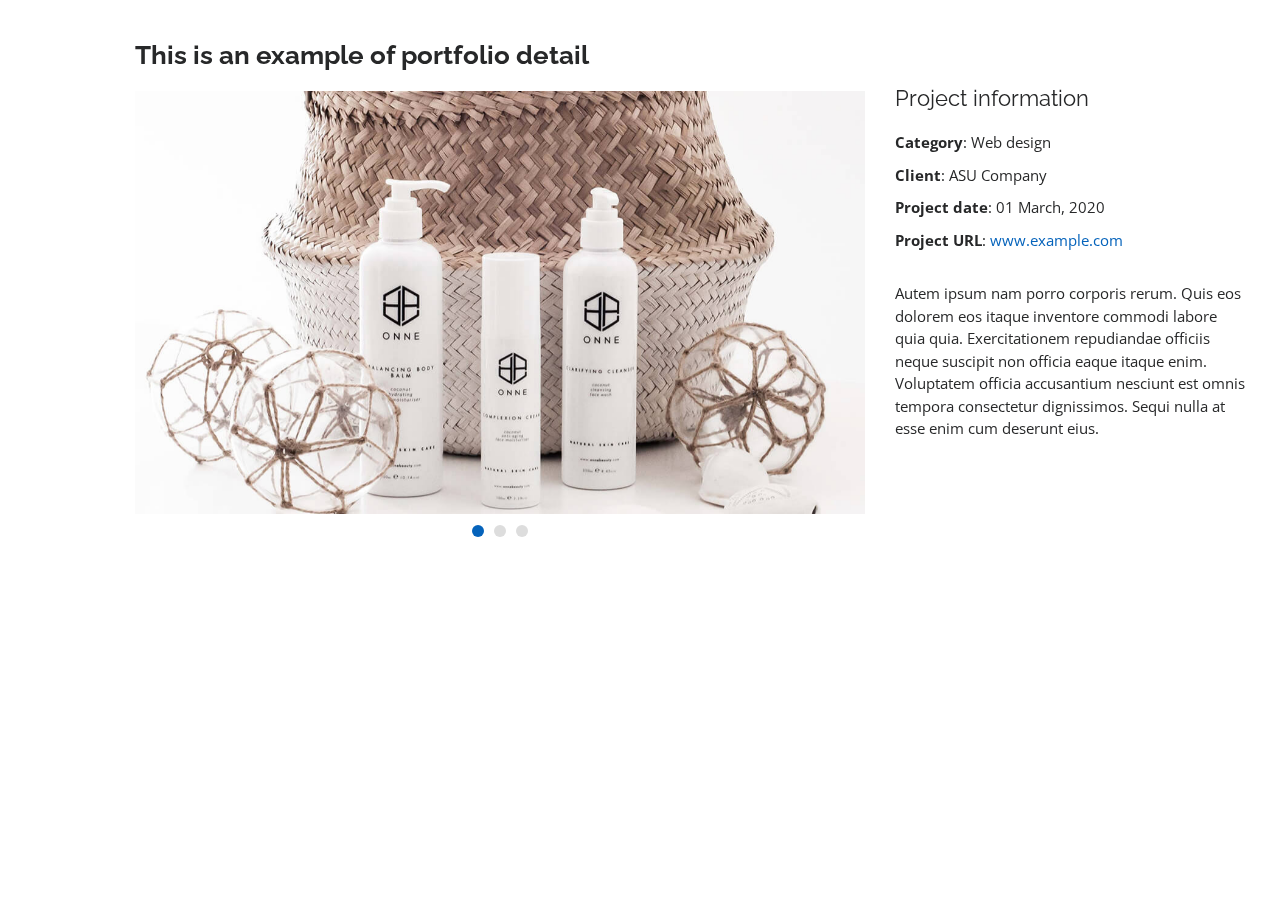
<file: portfolio-details.html>
<!DOCTYPE html>
<html lang="en">

<head>
  <meta charset="utf-8">
  <meta content="width=device-width, initial-scale=1.0" name="viewport">

  <title>Portfolio Details - Personal Bootstrap Template</title>
  <meta content="" name="descriptison">
  <meta content="" name="keywords">

  <!-- Favicons -->
  <link href="assets/img/favicon.png" rel="icon">
  <link href="assets/img/apple-touch-icon.png" rel="apple-touch-icon">

  <!-- Google Fonts -->
  <link href="https://fonts.googleapis.com/css?family=Open+Sans:300,300i,400,400i,600,600i,700,700i|Raleway:300,300i,400,400i,500,500i,600,600i,700,700i|Poppins:300,300i,400,400i,500,500i,600,600i,700,700i" rel="stylesheet">

  <!-- Vendor CSS Files -->
  <link href="assets/vendor/bootstrap/css/bootstrap.min.css" rel="stylesheet">
  <link href="assets/vendor/icofont/icofont.min.css" rel="stylesheet">
  <link href="assets/vendor/boxicons/css/boxicons.min.css" rel="stylesheet">
  <link href="assets/vendor/venobox/venobox.css" rel="stylesheet">
  <link href="assets/vendor/owl.carousel/assets/owl.carousel.min.css" rel="stylesheet">
  <link href="assets/vendor/aos/aos.css" rel="stylesheet">

  <!-- Template Main CSS File -->
  <link href="assets/css/style.css" rel="stylesheet">

  <!-- =======================================================
  * Template Name: MyResume - v2.1.0
  * Template URL: https://bootstrapmade.com/free-html-bootstrap-template-my-resume/
  * Author: BootstrapMade.com
  * License: https://bootstrapmade.com/license/
  ======================================================== -->
</head>

<body>

  <main id="main">

    <!-- ======= Portfolio Details ======= -->
    <section id="portfolio-details" class="portfolio-details">
      <div class="container" data-aos="fade-up">

        <div class="row">

          <div class="col-lg-8">
            <h2 class="portfolio-title">This is an example of portfolio detail</h2>
            <div class="owl-carousel portfolio-details-carousel">
              <img src="assets/img/portfolio/portfolio-details-1.jpg" class="img-fluid" alt="">
              <img src="assets/img/portfolio/portfolio-details-2.jpg" class="img-fluid" alt="">
              <img src="assets/img/portfolio/portfolio-details-3.jpg" class="img-fluid" alt="">
            </div>
          </div>

          <div class="col-lg-4 portfolio-info">
            <h3>Project information</h3>
            <ul>
              <li><strong>Category</strong>: Web design</li>
              <li><strong>Client</strong>: ASU Company</li>
              <li><strong>Project date</strong>: 01 March, 2020</li>
              <li><strong>Project URL</strong>: <a href="#">www.example.com</a></li>
            </ul>

            <p>
              Autem ipsum nam porro corporis rerum. Quis eos dolorem eos itaque inventore commodi labore quia quia. Exercitationem repudiandae officiis neque suscipit non officia eaque itaque enim. Voluptatem officia accusantium nesciunt est omnis tempora consectetur dignissimos. Sequi nulla at esse enim cum deserunt eius.
            </p>
          </div>

        </div>

      </div>
    </section><!-- End Portfolio Details -->

  </main><!-- End #main -->

  <a href="#" class="back-to-top"><i class="bx bx-up-arrow-alt"></i></a>
  <div id="preloader"></div>

  <!-- Vendor JS Files -->
  <script src="assets/vendor/jquery/jquery.min.js"></script>
  <script src="assets/vendor/bootstrap/js/bootstrap.bundle.min.js"></script>
  <script src="assets/vendor/jquery.easing/jquery.easing.min.js"></script>
  <script src="assets/vendor/php-email-form/validate.js"></script>
  <script src="assets/vendor/waypoints/jquery.waypoints.min.js"></script>
  <script src="assets/vendor/counterup/counterup.min.js"></script>
  <script src="assets/vendor/isotope-layout/isotope.pkgd.min.js"></script>
  <script src="assets/vendor/venobox/venobox.min.js"></script>
  <script src="assets/vendor/owl.carousel/owl.carousel.min.js"></script>
  <script src="assets/vendor/typed.js/typed.min.js"></script>
  <script src="assets/vendor/aos/aos.js"></script>

  <!-- Template Main JS File -->
  <script src="assets/js/main.js"></script>

</body>

</html>
</file>
<file: assets/vendor/venobox/venobox.css>
/* ------ venobox.css --------*/
.vbox-overlay *, .vbox-overlay *:before, .vbox-overlay *:after{
    -webkit-backface-visibility: hidden;
    -webkit-box-sizing:border-box;
    -moz-box-sizing:border-box;
    box-sizing:border-box;
}
.vbox-overlay * { 
    -webkit-backface-visibility: visible;
    backface-visibility: visible;
}
.vbox-overlay{
    display: -webkit-flex;
    display: flex;
    -webkit-flex-direction: column;
    flex-direction: column;
    -webkit-justify-content: center;
    justify-content: center;
    -webkit-align-items: center;
    align-items: center;
    position: fixed;
    left: 0;
    top: 0;
    bottom: 0;
    right: 0;
    z-index: 999999;
}

/* ----- navigation ----- */
.vbox-title{
    width: 100%;
    height: 40px;
    float: left;
    text-align: center;
    line-height: 28px;
    font-size: 12px;
    padding: 6px 50px;
    overflow: hidden;
    position: fixed;
    display: none;
    left: 0;
    z-index: 89;
}
.vbox-close{
    cursor: pointer;
    position: fixed;
    top: -1px;
    right: 0;
    width: 50px;
    height: 40px;
    padding: 6px;
    display: block;
    background-position:10px center;
    overflow: hidden;
    font-size: 24px;
    line-height: 1;
    text-align: center;
    z-index: 99;
}
.vbox-left{
    cursor: pointer;
    position: fixed;
    left: 0;
    height: 40px;
    overflow: hidden;
    line-height: 28px;
    font-size: 12px;
    z-index: 99;
    display: flex;
    align-items:center;
}
.vbox-num{
    display: inline-block;
    margin: 6px 0 6px 15px;
}
/* ----- Social share ----- */
.vbox-share{
    line-height: 28px;
    font-size: 12px;
    overflow: hidden;
    position: fixed;
    left: 0;
    z-index: 98;
    display: flex;
    align-items:center;
    justify-content: center;
    width: 100%;
    text-align: center;
}
.vbox-share svg{
    max-height: 28px;
    width: 28px;
    z-index: 10;
    margin-left: 12px;
    margin-top: 6px;
    margin-bottom: 6px;
    vertical-align: middle;
}


/* ----- navigation ARROWS ----- */
.vbox-next, .vbox-prev{
    position: fixed;
    top: 50%;
    margin-top: -15px;
    overflow: hidden;
    cursor: pointer;
    display: block;
    width: 45px;
    height: 45px;
    z-index: 99;
}
.vbox-next span, .vbox-prev span{
    position: relative;
    width: 20px;
    height: 20px;
    border: 2px solid transparent;
    border-top-color: #B6B6B6;
    border-right-color: #B6B6B6;
    text-indent: -100px;
    position: absolute;
    top: 8px;
    display: block;
}
.vbox-prev{
    left: 15px;
}
.vbox-next{
    right: 15px;
}
.vbox-prev span{
    left: 10px;
    -ms-transform: rotate(-135deg);
    -webkit-transform: rotate(-135deg);
    transform: rotate(-135deg);
}
.vbox-next span{
    -ms-transform: rotate(45deg);
    -webkit-transform: rotate(45deg);
    transform: rotate(45deg);
    right: 10px;
}
/* ------- inline window ------ */
.vbox-inline{
    width: 420px;
    height: 315px;
    height: 70vh;
    padding: 10px;
    background: #fff;
    margin: 0 auto;
    overflow: auto;
    text-align: left;
}
/* ------- Video & iFrames window ------ */
.venoframe{
    max-width: 100%;
    width: 100%;
    border: none;
    width: 100%;
    height: 260px;
    height: 70vh;
}
.venoframe.vbvid{
    height: 260px;
}
@media (min-width: 768px) {
    .venoframe, .vbox-inline{
        width: 90%;
        height: 360px;
        height: 70vh;
    }
    .venoframe.vbvid{
        width: 640px;
        height: 360px;
    }
}
@media (min-width: 992px) {
    .venoframe, .vbox-inline{
        max-width: 1200px;
        width: 80%;
        height: 540px;
        height: 70vh;
    }
    .venoframe.vbvid{
        width: 960px;
        height: 540px;
    }
}
/* 
Please do NOT edit this part! 
or at least read this note: http://i.imgur.com/7C0ws9e.gif
*/
.vbox-open{
    overflow: hidden;
}
.vbox-container{
    position: absolute;
    left: 0;
    right: 0;
    top: 0;
    bottom: 0;
    overflow-x: hidden;
    overflow-y: scroll;
    overflow-scrolling: touch;
    -webkit-overflow-scrolling: touch;
    z-index: 20;
    max-height: 100%;

}

.vbox-content{
    text-align: center;
    float: left;
    width: 100%;
    position: relative;
    overflow: hidden;
    padding: 20px 4%;
}
.vbox-container img{
    max-width: 100%;
    height: auto;
}
.vbox-figlio{
    box-shadow: 0 0 12px rgba(0,0,0,0.19), 0 6px 6px rgba(0,0,0,0.23);
    max-width: 100%;
    text-align: initial;
}
img.vbox-figlio{
    -webkit-user-select: none;
-khtml-user-select: none;
-moz-user-select: none;
-o-user-select: none;
user-select: none;
}
.vbox-content.swipe-left{
    margin-left: -200px !important;
}
.vbox-content.swipe-right{
    margin-left: 200px !important;
}
.vbox-animated{
    webkit-transition: margin 300ms ease-out;
    transition: margin 300ms ease-out;
}

/* ---------- preloader ----------
 * SPINKIT 
 * http://tobiasahlin.com/spinkit/
-------------------------------- */
.sk-double-bounce,.sk-rotating-plane{width:40px;height:40px;margin:40px auto}.sk-rotating-plane{background-color:#333;-webkit-animation:sk-rotatePlane 1.2s infinite ease-in-out;animation:sk-rotatePlane 1.2s infinite ease-in-out}@-webkit-keyframes sk-rotatePlane{0%{-webkit-transform:perspective(120px) rotateX(0) rotateY(0);transform:perspective(120px) rotateX(0) rotateY(0)}50%{-webkit-transform:perspective(120px) rotateX(-180.1deg) rotateY(0);transform:perspective(120px) rotateX(-180.1deg) rotateY(0)}100%{-webkit-transform:perspective(120px) rotateX(-180deg) rotateY(-179.9deg);transform:perspective(120px) rotateX(-180deg) rotateY(-179.9deg)}}@keyframes sk-rotatePlane{0%{-webkit-transform:perspective(120px) rotateX(0) rotateY(0);transform:perspective(120px) rotateX(0) rotateY(0)}50%{-webkit-transform:perspective(120px) rotateX(-180.1deg) rotateY(0);transform:perspective(120px) rotateX(-180.1deg) rotateY(0)}100%{-webkit-transform:perspective(120px) rotateX(-180deg) rotateY(-179.9deg);transform:perspective(120px) rotateX(-180deg) rotateY(-179.9deg)}}.sk-double-bounce{position:relative}.sk-double-bounce .sk-child{width:100%;height:100%;border-radius:50%;background-color:#333;opacity:.6;position:absolute;top:0;left:0;-webkit-animation:sk-doubleBounce 2s infinite ease-in-out;animation:sk-doubleBounce 2s infinite ease-in-out}.sk-chasing-dots .sk-child,.sk-spinner-pulse,.sk-three-bounce .sk-child{background-color:#333;border-radius:100%}.sk-double-bounce .sk-double-bounce2{-webkit-animation-delay:-1s;animation-delay:-1s}@-webkit-keyframes sk-doubleBounce{0%,100%{-webkit-transform:scale(0);transform:scale(0)}50%{-webkit-transform:scale(1);transform:scale(1)}}@keyframes sk-doubleBounce{0%,100%{-webkit-transform:scale(0);transform:scale(0)}50%{-webkit-transform:scale(1);transform:scale(1)}}.sk-wave{margin:40px auto;width:50px;height:40px;text-align:center;font-size:10px}.sk-wave .sk-rect{background-color:#333;height:100%;width:6px;display:inline-block;-webkit-animation:sk-waveStretchDelay 1.2s infinite ease-in-out;animation:sk-waveStretchDelay 1.2s infinite ease-in-out}.sk-wave .sk-rect1{-webkit-animation-delay:-1.2s;animation-delay:-1.2s}.sk-wave .sk-rect2{-webkit-animation-delay:-1.1s;animation-delay:-1.1s}.sk-wave .sk-rect3{-webkit-animation-delay:-1s;animation-delay:-1s}.sk-wave .sk-rect4{-webkit-animation-delay:-.9s;animation-delay:-.9s}.sk-wave .sk-rect5{-webkit-animation-delay:-.8s;animation-delay:-.8s}@-webkit-keyframes sk-waveStretchDelay{0%,100%,40%{-webkit-transform:scaleY(.4);transform:scaleY(.4)}20%{-webkit-transform:scaleY(1);transform:scaleY(1)}}@keyframes sk-waveStretchDelay{0%,100%,40%{-webkit-transform:scaleY(.4);transform:scaleY(.4)}20%{-webkit-transform:scaleY(1);transform:scaleY(1)}}.sk-wandering-cubes{margin:40px auto;width:40px;height:40px;position:relative}.sk-wandering-cubes .sk-cube{background-color:#333;width:10px;height:10px;position:absolute;top:0;left:0;-webkit-animation:sk-wanderingCube 1.8s ease-in-out -1.8s infinite both;animation:sk-wanderingCube 1.8s ease-in-out -1.8s infinite both}.sk-chasing-dots,.sk-spinner-pulse{width:40px;height:40px;margin:40px auto}.sk-wandering-cubes .sk-cube2{-webkit-animation-delay:-.9s;animation-delay:-.9s}@-webkit-keyframes sk-wanderingCube{0%{-webkit-transform:rotate(0);transform:rotate(0)}25%{-webkit-transform:translateX(30px) rotate(-90deg) scale(.5);transform:translateX(30px) rotate(-90deg) scale(.5)}50%{-webkit-transform:translateX(30px) translateY(30px) rotate(-179deg);transform:translateX(30px) translateY(30px) rotate(-179deg)}50.1%{-webkit-transform:translateX(30px) translateY(30px) rotate(-180deg);transform:translateX(30px) translateY(30px) rotate(-180deg)}75%{-webkit-transform:translateX(0) translateY(30px) rotate(-270deg) scale(.5);transform:translateX(0) translateY(30px) rotate(-270deg) scale(.5)}100%{-webkit-transform:rotate(-360deg);transform:rotate(-360deg)}}@keyframes sk-wanderingCube{0%{-webkit-transform:rotate(0);transform:rotate(0)}25%{-webkit-transform:translateX(30px) rotate(-90deg) scale(.5);transform:translateX(30px) rotate(-90deg) scale(.5)}50%{-webkit-transform:translateX(30px) translateY(30px) rotate(-179deg);transform:translateX(30px) translateY(30px) rotate(-179deg)}50.1%{-webkit-transform:translateX(30px) translateY(30px) rotate(-180deg);transform:translateX(30px) translateY(30px) rotate(-180deg)}75%{-webkit-transform:translateX(0) translateY(30px) rotate(-270deg) scale(.5);transform:translateX(0) translateY(30px) rotate(-270deg) scale(.5)}100%{-webkit-transform:rotate(-360deg);transform:rotate(-360deg)}}.sk-spinner-pulse{-webkit-animation:sk-pulseScaleOut 1s infinite ease-in-out;animation:sk-pulseScaleOut 1s infinite ease-in-out}@-webkit-keyframes sk-pulseScaleOut{0%{-webkit-transform:scale(0);transform:scale(0)}100%{-webkit-transform:scale(1);transform:scale(1);opacity:0}}@keyframes sk-pulseScaleOut{0%{-webkit-transform:scale(0);transform:scale(0)}100%{-webkit-transform:scale(1);transform:scale(1);opacity:0}}.sk-chasing-dots{position:relative;text-align:center;-webkit-animation:sk-chasingDotsRotate 2s infinite linear;animation:sk-chasingDotsRotate 2s infinite linear}.sk-chasing-dots .sk-child{width:60%;height:60%;display:inline-block;position:absolute;top:0;-webkit-animation:sk-chasingDotsBounce 2s infinite ease-in-out;animation:sk-chasingDotsBounce 2s infinite ease-in-out}.sk-chasing-dots .sk-dot2{top:auto;bottom:0;-webkit-animation-delay:-1s;animation-delay:-1s}@-webkit-keyframes sk-chasingDotsRotate{100%{-webkit-transform:rotate(360deg);transform:rotate(360deg)}}@keyframes sk-chasingDotsRotate{100%{-webkit-transform:rotate(360deg);transform:rotate(360deg)}}@-webkit-keyframes sk-chasingDotsBounce{0%,100%{-webkit-transform:scale(0);transform:scale(0)}50%{-webkit-transform:scale(1);transform:scale(1)}}@keyframes sk-chasingDotsBounce{0%,100%{-webkit-transform:scale(0);transform:scale(0)}50%{-webkit-transform:scale(1);transform:scale(1)}}.sk-three-bounce{margin:40px auto;width:80px;text-align:center}.sk-three-bounce .sk-child{width:20px;height:20px;display:inline-block;-webkit-animation:sk-three-bounce 1.4s ease-in-out 0s infinite both;animation:sk-three-bounce 1.4s ease-in-out 0s infinite both}.sk-circle .sk-child:before,.sk-fading-circle .sk-circle:before{display:block;border-radius:100%;content:'';background-color:#333}.sk-three-bounce .sk-bounce1{-webkit-animation-delay:-.32s;animation-delay:-.32s}.sk-three-bounce .sk-bounce2{-webkit-animation-delay:-.16s;animation-delay:-.16s}@-webkit-keyframes sk-three-bounce{0%,100%,80%{-webkit-transform:scale(0);transform:scale(0)}40%{-webkit-transform:scale(1);transform:scale(1)}}@keyframes sk-three-bounce{0%,100%,80%{-webkit-transform:scale(0);transform:scale(0)}40%{-webkit-transform:scale(1);transform:scale(1)}}.sk-circle{margin:40px auto;width:40px;height:40px;position:relative}.sk-circle .sk-child{width:100%;height:100%;position:absolute;left:0;top:0}.sk-circle .sk-child:before{margin:0 auto;width:15%;height:15%;-webkit-animation:sk-circleBounceDelay 1.2s infinite ease-in-out both;animation:sk-circleBounceDelay 1.2s infinite ease-in-out both}.sk-circle .sk-circle2{-webkit-transform:rotate(30deg);-ms-transform:rotate(30deg);transform:rotate(30deg)}.sk-circle .sk-circle3{-webkit-transform:rotate(60deg);-ms-transform:rotate(60deg);transform:rotate(60deg)}.sk-circle .sk-circle4{-webkit-transform:rotate(90deg);-ms-transform:rotate(90deg);transform:rotate(90deg)}.sk-circle .sk-circle5{-webkit-transform:rotate(120deg);-ms-transform:rotate(120deg);transform:rotate(120deg)}.sk-circle .sk-circle6{-webkit-transform:rotate(150deg);-ms-transform:rotate(150deg);transform:rotate(150deg)}.sk-circle .sk-circle7{-webkit-transform:rotate(180deg);-ms-transform:rotate(180deg);transform:rotate(180deg)}.sk-circle .sk-circle8{-webkit-transform:rotate(210deg);-ms-transform:rotate(210deg);transform:rotate(210deg)}.sk-circle .sk-circle9{-webkit-transform:rotate(240deg);-ms-transform:rotate(240deg);transform:rotate(240deg)}.sk-circle .sk-circle10{-webkit-transform:rotate(270deg);-ms-transform:rotate(270deg);transform:rotate(270deg)}.sk-circle .sk-circle11{-webkit-transform:rotate(300deg);-ms-transform:rotate(300deg);transform:rotate(300deg)}.sk-circle .sk-circle12{-webkit-transform:rotate(330deg);-ms-transform:rotate(330deg);transform:rotate(330deg)}.sk-circle .sk-circle2:before{-webkit-animation-delay:-1.1s;animation-delay:-1.1s}.sk-circle .sk-circle3:before{-webkit-animation-delay:-1s;animation-delay:-1s}.sk-circle .sk-circle4:before{-webkit-animation-delay:-.9s;animation-delay:-.9s}.sk-circle .sk-circle5:before{-webkit-animation-delay:-.8s;animation-delay:-.8s}.sk-circle .sk-circle6:before{-webkit-animation-delay:-.7s;animation-delay:-.7s}.sk-circle .sk-circle7:before{-webkit-animation-delay:-.6s;animation-delay:-.6s}.sk-circle .sk-circle8:before{-webkit-animation-delay:-.5s;animation-delay:-.5s}.sk-circle .sk-circle9:before{-webkit-animation-delay:-.4s;animation-delay:-.4s}.sk-circle .sk-circle10:before{-webkit-animation-delay:-.3s;animation-delay:-.3s}.sk-circle .sk-circle11:before{-webkit-animation-delay:-.2s;animation-delay:-.2s}.sk-circle .sk-circle12:before{-webkit-animation-delay:-.1s;animation-delay:-.1s}@-webkit-keyframes sk-circleBounceDelay{0%,100%,80%{-webkit-transform:scale(0);transform:scale(0)}40%{-webkit-transform:scale(1);transform:scale(1)}}@keyframes sk-circleBounceDelay{0%,100%,80%{-webkit-transform:scale(0);transform:scale(0)}40%{-webkit-transform:scale(1);transform:scale(1)}}.sk-cube-grid{width:40px;height:40px;margin:40px auto}.sk-cube-grid .sk-cube{width:33.33%;height:33.33%;background-color:#333;float:left;-webkit-animation:sk-cubeGridScaleDelay 1.3s infinite ease-in-out;animation:sk-cubeGridScaleDelay 1.3s infinite ease-in-out}.sk-cube-grid .sk-cube1{-webkit-animation-delay:.2s;animation-delay:.2s}.sk-cube-grid .sk-cube2{-webkit-animation-delay:.3s;animation-delay:.3s}.sk-cube-grid .sk-cube3{-webkit-animation-delay:.4s;animation-delay:.4s}.sk-cube-grid .sk-cube4{-webkit-animation-delay:.1s;animation-delay:.1s}.sk-cube-grid .sk-cube5{-webkit-animation-delay:.2s;animation-delay:.2s}.sk-cube-grid .sk-cube6{-webkit-animation-delay:.3s;animation-delay:.3s}.sk-cube-grid .sk-cube7{-webkit-animation-delay:0ms;animation-delay:0ms}.sk-cube-grid .sk-cube8{-webkit-animation-delay:.1s;animation-delay:.1s}.sk-cube-grid .sk-cube9{-webkit-animation-delay:.2s;animation-delay:.2s}@-webkit-keyframes sk-cubeGridScaleDelay{0%,100%,70%{-webkit-transform:scale3D(1,1,1);transform:scale3D(1,1,1)}35%{-webkit-transform:scale3D(0,0,1);transform:scale3D(0,0,1)}}@keyframes sk-cubeGridScaleDelay{0%,100%,70%{-webkit-transform:scale3D(1,1,1);transform:scale3D(1,1,1)}35%{-webkit-transform:scale3D(0,0,1);transform:scale3D(0,0,1)}}.sk-fading-circle{margin:40px auto;width:40px;height:40px;position:relative}.sk-fading-circle .sk-circle{width:100%;height:100%;position:absolute;left:0;top:0}.sk-fading-circle .sk-circle:before{margin:0 auto;width:15%;height:15%;-webkit-animation:sk-circleFadeDelay 1.2s infinite ease-in-out both;animation:sk-circleFadeDelay 1.2s infinite ease-in-out both}.sk-fading-circle .sk-circle2{-webkit-transform:rotate(30deg);-ms-transform:rotate(30deg);transform:rotate(30deg)}.sk-fading-circle .sk-circle3{-webkit-transform:rotate(60deg);-ms-transform:rotate(60deg);transform:rotate(60deg)}.sk-fading-circle .sk-circle4{-webkit-transform:rotate(90deg);-ms-transform:rotate(90deg);transform:rotate(90deg)}.sk-fading-circle .sk-circle5{-webkit-transform:rotate(120deg);-ms-transform:rotate(120deg);transform:rotate(120deg)}.sk-fading-circle .sk-circle6{-webkit-transform:rotate(150deg);-ms-transform:rotate(150deg);transform:rotate(150deg)}.sk-fading-circle .sk-circle7{-webkit-transform:rotate(180deg);-ms-transform:rotate(180deg);transform:rotate(180deg)}.sk-fading-circle .sk-circle8{-webkit-transform:rotate(210deg);-ms-transform:rotate(210deg);transform:rotate(210deg)}.sk-fading-circle .sk-circle9{-webkit-transform:rotate(240deg);-ms-transform:rotate(240deg);transform:rotate(240deg)}.sk-fading-circle .sk-circle10{-webkit-transform:rotate(270deg);-ms-transform:rotate(270deg);transform:rotate(270deg)}.sk-fading-circle .sk-circle11{-webkit-transform:rotate(300deg);-ms-transform:rotate(300deg);transform:rotate(300deg)}.sk-fading-circle .sk-circle12{-webkit-transform:rotate(330deg);-ms-transform:rotate(330deg);transform:rotate(330deg)}.sk-fading-circle .sk-circle2:before{-webkit-animation-delay:-1.1s;animation-delay:-1.1s}.sk-fading-circle .sk-circle3:before{-webkit-animation-delay:-1s;animation-delay:-1s}.sk-fading-circle .sk-circle4:before{-webkit-animation-delay:-.9s;animation-delay:-.9s}.sk-fading-circle .sk-circle5:before{-webkit-animation-delay:-.8s;animation-delay:-.8s}.sk-fading-circle .sk-circle6:before{-webkit-animation-delay:-.7s;animation-delay:-.7s}.sk-fading-circle .sk-circle7:before{-webkit-animation-delay:-.6s;animation-delay:-.6s}.sk-fading-circle .sk-circle8:before{-webkit-animation-delay:-.5s;animation-delay:-.5s}.sk-fading-circle .sk-circle9:before{-webkit-animation-delay:-.4s;animation-delay:-.4s}.sk-fading-circle .sk-circle10:before{-webkit-animation-delay:-.3s;animation-delay:-.3s}.sk-fading-circle .sk-circle11:before{-webkit-animation-delay:-.2s;animation-delay:-.2s}.sk-fading-circle .sk-circle12:before{-webkit-animation-delay:-.1s;animation-delay:-.1s}@-webkit-keyframes sk-circleFadeDelay{0%,100%,39%{opacity:0}40%{opacity:1}}@keyframes sk-circleFadeDelay{0%,100%,39%{opacity:0}40%{opacity:1}}.sk-folding-cube{margin:40px auto;width:40px;height:40px;position:relative;-webkit-transform:rotateZ(45deg);transform:rotateZ(45deg)}.sk-folding-cube .sk-cube{float:left;width:50%;height:50%;position:relative;-webkit-transform:scale(1.1);-ms-transform:scale(1.1);transform:scale(1.1)}.sk-folding-cube .sk-cube:before{content:'';position:absolute;top:0;left:0;width:100%;height:100%;background-color:#333;-webkit-animation:sk-foldCubeAngle 2.4s infinite linear both;animation:sk-foldCubeAngle 2.4s infinite linear both;-webkit-transform-origin:100% 100%;-ms-transform-origin:100% 100%;transform-origin:100% 100%}.sk-folding-cube .sk-cube2{-webkit-transform:scale(1.1) rotateZ(90deg);transform:scale(1.1) rotateZ(90deg)}.sk-folding-cube .sk-cube3{-webkit-transform:scale(1.1) rotateZ(180deg);transform:scale(1.1) rotateZ(180deg)}.sk-folding-cube .sk-cube4{-webkit-transform:scale(1.1) rotateZ(270deg);transform:scale(1.1) rotateZ(270deg)}.sk-folding-cube .sk-cube2:before{-webkit-animation-delay:.3s;animation-delay:.3s}.sk-folding-cube .sk-cube3:before{-webkit-animation-delay:.6s;animation-delay:.6s}.sk-folding-cube .sk-cube4:before{-webkit-animation-delay:.9s;animation-delay:.9s}@-webkit-keyframes sk-foldCubeAngle{0%,10%{-webkit-transform:perspective(140px) rotateX(-180deg);transform:perspective(140px) rotateX(-180deg);opacity:0}25%,75%{-webkit-transform:perspective(140px) rotateX(0);transform:perspective(140px) rotateX(0);opacity:1}100%,90%{-webkit-transform:perspective(140px) rotateY(180deg);transform:perspective(140px) rotateY(180deg);opacity:0}}@keyframes sk-foldCubeAngle{0%,10%{-webkit-transform:perspective(140px) rotateX(-180deg);transform:perspective(140px) rotateX(-180deg);opacity:0}25%,75%{-webkit-transform:perspective(140px) rotateX(0);transform:perspective(140px) rotateX(0);opacity:1}100%,90%{-webkit-transform:perspective(140px) rotateY(180deg);transform:perspective(140px) rotateY(180deg);opacity:0}}
</file>
<file: assets/css/style.css>
/**
* Template Name: MyResume - v2.1.0
* Template URL: https://bootstrapmade.com/free-html-bootstrap-template-my-resume/
* Author: BootstrapMade.com
* License: https://bootstrapmade.com/license/
*/

/*--------------------------------------------------------------
# General
--------------------------------------------------------------*/
body {
  font-family: "Open Sans", sans-serif;
  color: #272829;
}

a {
  color: #0563bb;
}

a:hover {
  color: #067ded;
  text-decoration: none;
}

h1, h2, h3, h4, h5, h6 {
  font-family: "Raleway", sans-serif;
}

/*--------------------------------------------------------------
# Back to top button
--------------------------------------------------------------*/
.back-to-top {
  position: fixed;
  display: none;
  width: 40px;
  height: 40px;
  border-radius: 50px;
  right: 15px;
  bottom: 15px;
  background: #0563bb;
  color: #fff;
  transition: display 0.5s ease-in-out;
  z-index: 99999;
}

.back-to-top i {
  font-size: 24px;
  position: absolute;
  top: 7px;
  left: 8px;
}

.back-to-top:hover {
  color: #fff;
  background: #0678e3;
  transition: background 0.2s ease-in-out;
}

/*--------------------------------------------------------------
# Preloader
--------------------------------------------------------------*/
#preloader {
  position: fixed;
  top: 0;
  left: 0;
  right: 0;
  bottom: 0;
  z-index: 9999;
  overflow: hidden;
  background: #fff;
}

#preloader:before {
  content: "";
  position: fixed;
  top: calc(50% - 30px);
  left: calc(50% - 30px);
  border: 6px solid #0563bb;
  border-top-color: #fff;
  border-bottom-color: #fff;
  border-radius: 50%;
  width: 60px;
  height: 60px;
  -webkit-animation: animate-preloader 1s linear infinite;
  animation: animate-preloader 1s linear infinite;
}

@-webkit-keyframes animate-preloader {
  0% {
    transform: rotate(0deg);
  }
  100% {
    transform: rotate(360deg);
  }
}

@keyframes animate-preloader {
  0% {
    transform: rotate(0deg);
  }
  100% {
    transform: rotate(360deg);
  }
}

/*--------------------------------------------------------------
# Disable aos animation delay on mobile devices
--------------------------------------------------------------*/
@media screen and (max-width: 768px) {
  [data-aos-delay] {
    transition-delay: 0 !important;
  }
}

/*--------------------------------------------------------------
# Header
--------------------------------------------------------------*/
#header {
  position: fixed;
  top: 0;
  left: 0;
  bottom: 0;
  z-index: 9997;
  transition: all 0.5s;
  padding: 15px;
  overflow-y: auto;
}

@media (max-width: 992px) {
  #header {
    width: 300px;
    background: #fff;
    border-right: 1px solid #e6e9ec;
    left: -300px;
  }
}

@media (min-width: 992px) {
  #main {
    margin-left: 100px;
  }
}

/*--------------------------------------------------------------
# Navigation Menu
--------------------------------------------------------------*/
/* Desktop Navigation */
.nav-menu * {
  margin: 0;
  padding: 0;
  list-style: none;
}

.nav-menu > ul > li {
  position: relative;
  white-space: nowrap;
}

.nav-menu a {
  display: flex;
  align-items: center;
  color: #45505b;
  padding: 10px 18px;
  margin-bottom: 8px;
  transition: 0.3s;
  font-size: 15px;
  border-radius: 50px;
  background: #f2f3f5;
  height: 56px;
  width: 100%;
  overflow: hidden;
  transition: 0.3s;
}

.nav-menu a i {
  font-size: 20px;
}

.nav-menu a span {
  padding: 0 5px 0 7px;
  color: #45505b;
}

@media (min-width: 992px) {
  .nav-menu a {
    width: 56px;
  }
  .nav-menu a span {
    display: none;
    color: #fff;
  }
}

.nav-menu a:hover, .nav-menu .active > a, .nav-menu li:hover > a {
  color: #fff;
  background: #0563bb;
}

.nav-menu a:hover span, .nav-menu .active > a span, .nav-menu li:hover > a span {
  color: #fff;
}

.nav-menu a:hover, .nav-menu li:hover > a {
  width: 100%;
  color: #fff;
}

.nav-menu a:hover span, .nav-menu li:hover > a span {
  display: block;
}

/* Mobile Navigation */
.mobile-nav-toggle {
  position: fixed;
  right: 15px;
  top: 15px;
  z-index: 9998;
  border: 0;
  background: none;
  font-size: 24px;
  transition: all 0.4s;
  outline: none !important;
  line-height: 1;
  cursor: pointer;
  text-align: right;
}

.mobile-nav-toggle i {
  color: #45505b;
}

.mobile-nav-active {
  overflow: hidden;
}

.mobile-nav-active #header {
  left: 0;
}

.mobile-nav-active .mobile-nav-toggle i {
  color: #0563bb;
}

/*--------------------------------------------------------------
# Hero Section
--------------------------------------------------------------*/
#hero {
  width: 100%;
  height: 100vh;
  background: url("../img/hero-bg.jpg") top right no-repeat;
  background-size: cover;
  position: relative;
}

@media (min-width: 992px) {
  #hero {
    padding-left: 160px;
  }
}

#hero:before {
  content: "";
  background: rgba(255, 255, 255, 0.8);
  position: absolute;
  bottom: 0;
  top: 0;
  left: 0;
  right: 0;
}

#hero h1 {
  margin: 0;
  font-size: 64px;
  font-weight: 700;
  line-height: 56px;
  color: #45505b;
}

#hero p {
  color: #45505b;
  margin: 15px 0 0 0;
  font-size: 26px;
  font-family: "Poppins", sans-serif;
}

#hero p span {
  color: #0563bb;
  letter-spacing: 1px;
}

#hero .social-links {
  margin-top: 30px;
}

#hero .social-links a {
  font-size: 24px;
  display: inline-block;
  color: #45505b;
  line-height: 1;
  margin-right: 20px;
  transition: 0.3s;
}

#hero .social-links a:hover {
  color: #0563bb;
}

@media (max-width: 992px) {
  #hero {
    text-align: center;
  }
  #hero h1 {
    font-size: 32px;
    line-height: 36px;
  }
  #hero p {
    margin-top: 10px;
    font-size: 20px;
    line-height: 24px;
  }
}

/*--------------------------------------------------------------
# Sections General
--------------------------------------------------------------*/
section {
  padding: 60px 0;
  overflow: hidden;
}

.section-title {
  text-align: center;
  padding-bottom: 30px;
}

.section-title h2 {
  font-size: 32px;
  font-weight: bold;
  text-transform: uppercase;
  margin-bottom: 20px;
  padding-bottom: 20px;
  position: relative;
  color: #45505b;
}

.section-title h2::before {
  content: '';
  position: absolute;
  display: block;
  width: 120px;
  height: 1px;
  background: #ddd;
  bottom: 1px;
  left: calc(50% - 60px);
}

.section-title h2::after {
  content: '';
  position: absolute;
  display: block;
  width: 40px;
  height: 3px;
  background: #0563bb;
  bottom: 0;
  left: calc(50% - 20px);
}

.section-title p {
  margin-bottom: 0;
}

/*--------------------------------------------------------------
# About
--------------------------------------------------------------*/
.about .content h3 {
  font-weight: 700;
  font-size: 26px;
  color: #728394;
}

.about .content ul {
  list-style: none;
  padding: 0;
}

.about .content ul li {
  padding-bottom: 10px;
}

.about .content ul i {
  font-size: 20px;
  padding-right: 2px;
  color: #0563bb;
}

.about .content p:last-child {
  margin-bottom: 0;
}

/*--------------------------------------------------------------
# Facts
--------------------------------------------------------------*/
.facts .count-box {
  padding: 30px 30px 25px 30px;
  margin-top: 30px;
  width: 100%;
  position: relative;
  text-align: center;
  background: #fff;
}

.facts .count-box i {
  position: absolute;
  top: -25px;
  left: 50%;
  transform: translateX(-50%);
  font-size: 24px;
  background: #0563bb;
  padding: 12px;
  color: #fff;
  border-radius: 50px;
}

.facts .count-box span {
  font-size: 36px;
  display: block;
  font-weight: 600;
  color: #011426;
}

.facts .count-box p {
  padding: 0;
  margin: 0;
  font-family: "Raleway", sans-serif;
  font-size: 14px;
}

/*--------------------------------------------------------------
# Akills
--------------------------------------------------------------*/
.skills .progress {
  height: 50px;
  display: block;
  background: none;
}

.skills .progress .skill {
  padding: 10px 0;
  margin: 0 0 6px 0;
  text-transform: uppercase;
  display: block;
  font-weight: 600;
  font-family: "Poppins", sans-serif;
  color: #45505b;
}

.skills .progress .skill .val {
  float: right;
  font-style: normal;
}

.skills .progress-bar-wrap {
  background: #f2f3f5;
}

.skills .progress-bar {
  width: 1px;
  height: 10px;
  transition: .9s;
  background-color: #0563bb;
}

/*--------------------------------------------------------------
# Resume
--------------------------------------------------------------*/
.resume .resume-title {
  font-size: 26px;
  font-weight: 700;
  margin-top: 20px;
  margin-bottom: 20px;
  color: #45505b;
}

.resume .resume-item {
  padding: 0 0 20px 20px;
  margin-top: -2px;
  border-left: 2px solid #0563bb;
  position: relative;
}

.resume .resume-item h4 {
  line-height: 18px;
  font-size: 18px;
  font-weight: 600;
  text-transform: uppercase;
  font-family: "Poppins", sans-serif;
  color: #0563bb;
  margin-bottom: 10px;
}

.resume .resume-item h5 {
  font-size: 16px;
  background: #f7f8f9;
  padding: 5px 15px;
  display: inline-block;
  font-weight: 600;
  margin-bottom: 10px;
}

.resume .resume-item ul {
  padding-left: 20px;
}

.resume .resume-item ul li {
  padding-bottom: 10px;
}

.resume .resume-item:last-child {
  padding-bottom: 0;
}

.resume .resume-item::before {
  content: "";
  position: absolute;
  width: 16px;
  height: 16px;
  border-radius: 50px;
  left: -9px;
  top: 0;
  background: #fff;
  border: 2px solid #0563bb;
}

/*--------------------------------------------------------------
# Portfolio
--------------------------------------------------------------*/
.portfolio .portfolio-item {
  margin-bottom: 30px;
}

.portfolio #portfolio-flters {
  padding: 0;
  margin: 0 auto 25px auto;
  list-style: none;
  text-align: center;
  background: #fff;
  border-radius: 50px;
  padding: 2px 15px;
}

.portfolio #portfolio-flters li {
  cursor: pointer;
  display: inline-block;
  padding: 10px 15px;
  font-size: 14px;
  font-weight: 600;
  line-height: 1;
  text-transform: uppercase;
  color: #272829;
  margin-bottom: 5px;
  transition: all 0.3s ease-in-out;
}

.portfolio #portfolio-flters li:hover, .portfolio #portfolio-flters li.filter-active {
  color: #0563bb;
}

.portfolio #portfolio-flters li:last-child {
  margin-right: 0;
}

.portfolio .portfolio-wrap {
  transition: 0.3s;
  position: relative;
  overflow: hidden;
  z-index: 1;
  background: rgba(69, 80, 91, 0.8);
}

.portfolio .portfolio-wrap::before {
  content: "";
  background: rgba(255, 255, 255, 0.7);
  position: absolute;
  left: 30px;
  right: 30px;
  top: 30px;
  bottom: 30px;
  transition: all ease-in-out 0.3s;
  z-index: 2;
  opacity: 0;
}

.portfolio .portfolio-wrap .portfolio-info {
  opacity: 0;
  position: absolute;
  top: 0;
  left: 0;
  right: 0;
  bottom: 0;
  text-align: center;
  z-index: 3;
  transition: all ease-in-out 0.3s;
  display: flex;
  flex-direction: column;
  justify-content: center;
  align-items: center;
}

.portfolio .portfolio-wrap .portfolio-info::before {
  display: block;
  content: "";
  width: 48px;
  height: 48px;
  position: absolute;
  top: 35px;
  left: 35px;
  border-top: 3px solid #d7dce1;
  border-left: 3px solid #d7dce1;
  transition: all 0.5s ease 0s;
  z-index: 9994;
}

.portfolio .portfolio-wrap .portfolio-info::after {
  display: block;
  content: "";
  width: 48px;
  height: 48px;
  position: absolute;
  bottom: 35px;
  right: 35px;
  border-bottom: 3px solid #d7dce1;
  border-right: 3px solid #d7dce1;
  transition: all 0.5s ease 0s;
  z-index: 9994;
}

.portfolio .portfolio-wrap .portfolio-info h4 {
  font-size: 20px;
  color: #45505b;
  font-weight: 600;
}

.portfolio .portfolio-wrap .portfolio-info p {
  color: #45505b;
  font-size: 14px;
  text-transform: uppercase;
  padding: 0;
  margin: 0;
}

.portfolio .portfolio-wrap .portfolio-links {
  text-align: center;
  z-index: 4;
}

.portfolio .portfolio-wrap .portfolio-links a {
  color: #45505b;
  margin: 0 2px;
  font-size: 28px;
  display: inline-block;
  transition: 0.3s;
}

.portfolio .portfolio-wrap .portfolio-links a:hover {
  color: #148af9;
}

.portfolio .portfolio-wrap:hover::before {
  top: 0;
  left: 0;
  right: 0;
  bottom: 0;
  opacity: 1;
}

.portfolio .portfolio-wrap:hover .portfolio-info {
  opacity: 1;
}

.portfolio .portfolio-wrap:hover .portfolio-info::before {
  top: 15px;
  left: 15px;
}

.portfolio .portfolio-wrap:hover .portfolio-info::after {
  bottom: 15px;
  right: 15px;
}

/*--------------------------------------------------------------
# Services
--------------------------------------------------------------*/
.services .icon-box {
  text-align: center;
  padding: 70px 20px 80px 20px;
  transition: all ease-in-out 0.3s;
  background: #fff;
  box-shadow: 0px 5px 90px 0px rgba(110, 123, 131, 0.05);
}

.services .icon-box .icon {
  margin: 0 auto;
  width: 100px;
  height: 100px;
  display: flex;
  align-items: center;
  justify-content: center;
  transition: ease-in-out 0.3s;
  position: relative;
}

.services .icon-box .icon i {
  font-size: 36px;
  transition: 0.5s;
  position: relative;
}

.services .icon-box .icon svg {
  position: absolute;
  top: 0;
  left: 0;
}

.services .icon-box .icon svg path {
  transition: 0.5s;
  fill: #f5f5f5;
}

.services .icon-box h4 {
  font-weight: 600;
  margin: 10px 0 15px 0;
  font-size: 22px;
}

.services .icon-box h4 a {
  color: #45505b;
  transition: ease-in-out 0.3s;
}

.services .icon-box p {
  line-height: 24px;
  font-size: 14px;
  margin-bottom: 0;
}

.services .icon-box:hover {
  border-color: #fff;
  box-shadow: 0px 0 35px 0 rgba(0, 0, 0, 0.08);
}

.services .iconbox-blue i {
  color: #47aeff;
}

.services .iconbox-blue:hover .icon i {
  color: #fff;
}

.services .iconbox-blue:hover .icon path {
  fill: #47aeff;
}

.services .iconbox-orange i {
  color: #ffa76e;
}

.services .iconbox-orange:hover .icon i {
  color: #fff;
}

.services .iconbox-orange:hover .icon path {
  fill: #ffa76e;
}

.services .iconbox-pink i {
  color: #e80368;
}

.services .iconbox-pink:hover .icon i {
  color: #fff;
}

.services .iconbox-pink:hover .icon path {
  fill: #e80368;
}

.services .iconbox-yellow i {
  color: #ffbb2c;
}

.services .iconbox-yellow:hover .icon i {
  color: #fff;
}

.services .iconbox-yellow:hover .icon path {
  fill: #ffbb2c;
}

.services .iconbox-red i {
  color: #ff5828;
}

.services .iconbox-red:hover .icon i {
  color: #fff;
}

.services .iconbox-red:hover .icon path {
  fill: #ff5828;
}

.services .iconbox-teal i {
  color: #11dbcf;
}

.services .iconbox-teal:hover .icon i {
  color: #fff;
}

.services .iconbox-teal:hover .icon path {
  fill: #11dbcf;
}

/*--------------------------------------------------------------
# Testimonials
--------------------------------------------------------------*/
.testimonials .section-header {
  margin-bottom: 40px;
}

.testimonials .testimonial-item {
  text-align: center;
}

.testimonials .testimonial-item .testimonial-img {
  width: 120px;
  border-radius: 50%;
  border: 4px solid #fff;
  margin: 0 auto;
}

.testimonials .testimonial-item h3 {
  font-size: 20px;
  font-weight: bold;
  margin: 10px 0 5px 0;
  color: #111;
}

.testimonials .testimonial-item h4 {
  font-size: 14px;
  color: #999;
  margin: 0 0 15px 0;
}

.testimonials .testimonial-item .quote-icon-left, .testimonials .testimonial-item .quote-icon-right {
  color: #90c8fc;
  font-size: 26px;
}

.testimonials .testimonial-item .quote-icon-left {
  display: inline-block;
  left: -5px;
  position: relative;
}

.testimonials .testimonial-item .quote-icon-right {
  display: inline-block;
  right: -5px;
  position: relative;
  top: 10px;
}

.testimonials .testimonial-item p {
  font-style: italic;
  margin: 0 auto 15px auto;
}

.testimonials .owl-nav, .testimonials .owl-dots {
  margin-top: 5px;
  text-align: center;
}

.testimonials .owl-dot {
  display: inline-block;
  margin: 0 5px;
  width: 12px;
  height: 12px;
  border-radius: 50%;
  background-color: #ddd !important;
}

.testimonials .owl-dot.active {
  background-color: #0563bb !important;
}

@media (min-width: 992px) {
  .testimonials .testimonial-item p {
    width: 80%;
  }
}

/*--------------------------------------------------------------
# Contact
--------------------------------------------------------------*/
.contact .info {
  width: 100%;
  background: #fff;
}

.contact .info i {
  font-size: 20px;
  color: #0563bb;
  float: left;
  width: 44px;
  height: 44px;
  background: #eef7ff;
  display: flex;
  justify-content: center;
  align-items: center;
  border-radius: 50px;
  transition: all 0.3s ease-in-out;
}

.contact .info h4 {
  padding: 0 0 0 60px;
  font-size: 22px;
  font-weight: 600;
  margin-bottom: 5px;
  color: #45505b;
}

.contact .info p {
  padding: 0 0 0 60px;
  margin-bottom: 0;
  font-size: 14px;
  color: #728394;
}

.contact .info .email, .contact .info .phone {
  margin-top: 40px;
}

.contact .info .email:hover i, .contact .info .address:hover i, .contact .info .phone:hover i {
  background: #0563bb;
  color: #fff;
}

.contact .php-email-form {
  width: 100%;
  background: #fff;
}

.contact .php-email-form .form-group {
  padding-bottom: 8px;
}

.contact .php-email-form .validate {
  display: none;
  color: red;
  margin: 0 0 15px 0;
  font-weight: 400;
  font-size: 13px;
}

.contact .php-email-form .error-message {
  display: none;
  color: #fff;
  background: #ed3c0d;
  text-align: left;
  padding: 15px;
  font-weight: 600;
}

.contact .php-email-form .error-message br + br {
  margin-top: 25px;
}

.contact .php-email-form .sent-message {
  display: none;
  color: #fff;
  background: #18d26e;
  text-align: center;
  padding: 15px;
  font-weight: 600;
}

.contact .php-email-form .loading {
  display: none;
  background: #fff;
  text-align: center;
  padding: 15px;
}

.contact .php-email-form .loading:before {
  content: "";
  display: inline-block;
  border-radius: 50%;
  width: 24px;
  height: 24px;
  margin: 0 10px -6px 0;
  border: 3px solid #18d26e;
  border-top-color: #eee;
  -webkit-animation: animate-loading 1s linear infinite;
  animation: animate-loading 1s linear infinite;
}

.contact .php-email-form input, .contact .php-email-form textarea {
  border-radius: 4px;
  box-shadow: none;
  font-size: 14px;
}

.contact .php-email-form input {
  height: 44px;
}

.contact .php-email-form textarea {
  padding: 10px 12px;
}

.contact .php-email-form button[type="submit"] {
  background: #0563bb;
  border: 0;
  padding: 10px 35px;
  color: #fff;
  transition: 0.4s;
  border-radius: 50px;
}

.contact .php-email-form button[type="submit"]:hover {
  background: #0678e3;
}

@-webkit-keyframes animate-loading {
  0% {
    transform: rotate(0deg);
  }
  100% {
    transform: rotate(360deg);
  }
}

@keyframes animate-loading {
  0% {
    transform: rotate(0deg);
  }
  100% {
    transform: rotate(360deg);
  }
}

/*--------------------------------------------------------------
# Portfolio Details
--------------------------------------------------------------*/
.portfolio-details {
  padding: 40px 0;
}

.portfolio-details .portfolio-title {
  font-size: 26px;
  font-weight: 700;
  margin-bottom: 20px;
}

.portfolio-details .portfolio-details-carousel .owl-nav, .portfolio-details .portfolio-details-carousel .owl-dots {
  margin-top: 5px;
  text-align: center;
}

.portfolio-details .portfolio-details-carousel .owl-dot {
  display: inline-block;
  margin: 0 5px;
  width: 12px;
  height: 12px;
  border-radius: 50%;
  background-color: #ddd !important;
}

.portfolio-details .portfolio-details-carousel .owl-dot.active {
  background-color: #0563bb !important;
}

.portfolio-details .portfolio-info {
  padding-top: 45px;
}

.portfolio-details .portfolio-info h3 {
  font-size: 22px;
  font-weight: 400;
  margin-bottom: 20px;
}

.portfolio-details .portfolio-info ul {
  list-style: none;
  padding: 0;
  font-size: 15px;
}

.portfolio-details .portfolio-info ul li + li {
  margin-top: 10px;
}

.portfolio-details .portfolio-info p {
  font-size: 15px;
  padding: 15px 0 0 0;
}

@media (max-width: 992px) {
  .portfolio-details .portfolio-info {
    padding-top: 20px;
  }
}

/*--------------------------------------------------------------
# Footer
--------------------------------------------------------------*/
#footer {
  background: #f7f8f9;
  color: #45505b;
  font-size: 14px;
  text-align: center;
  padding: 30px 0;
}

#footer h3 {
  font-size: 36px;
  font-weight: 700;
  position: relative;
  font-family: "Poppins", sans-serif;
  padding: 0;
  margin: 0 0 15px 0;
}

#footer p {
  font-size: 15;
  font-style: italic;
  padding: 0;
  margin: 0 0 40px 0;
}

#footer .social-links {
  margin: 0 0 40px 0;
}

#footer .social-links a {
  font-size: 18px;
  display: inline-block;
  background: #0563bb;
  color: #fff;
  line-height: 1;
  padding: 8px 0;
  margin-right: 4px;
  border-radius: 50%;
  text-align: center;
  width: 36px;
  height: 36px;
  transition: 0.3s;
}

#footer .social-links a:hover {
  background: #0678e3;
  color: #fff;
  text-decoration: none;
}

#footer .copyright {
  margin: 0 0 5px 0;
}

#footer .credits {
  font-size: 13px;
}
</file>
